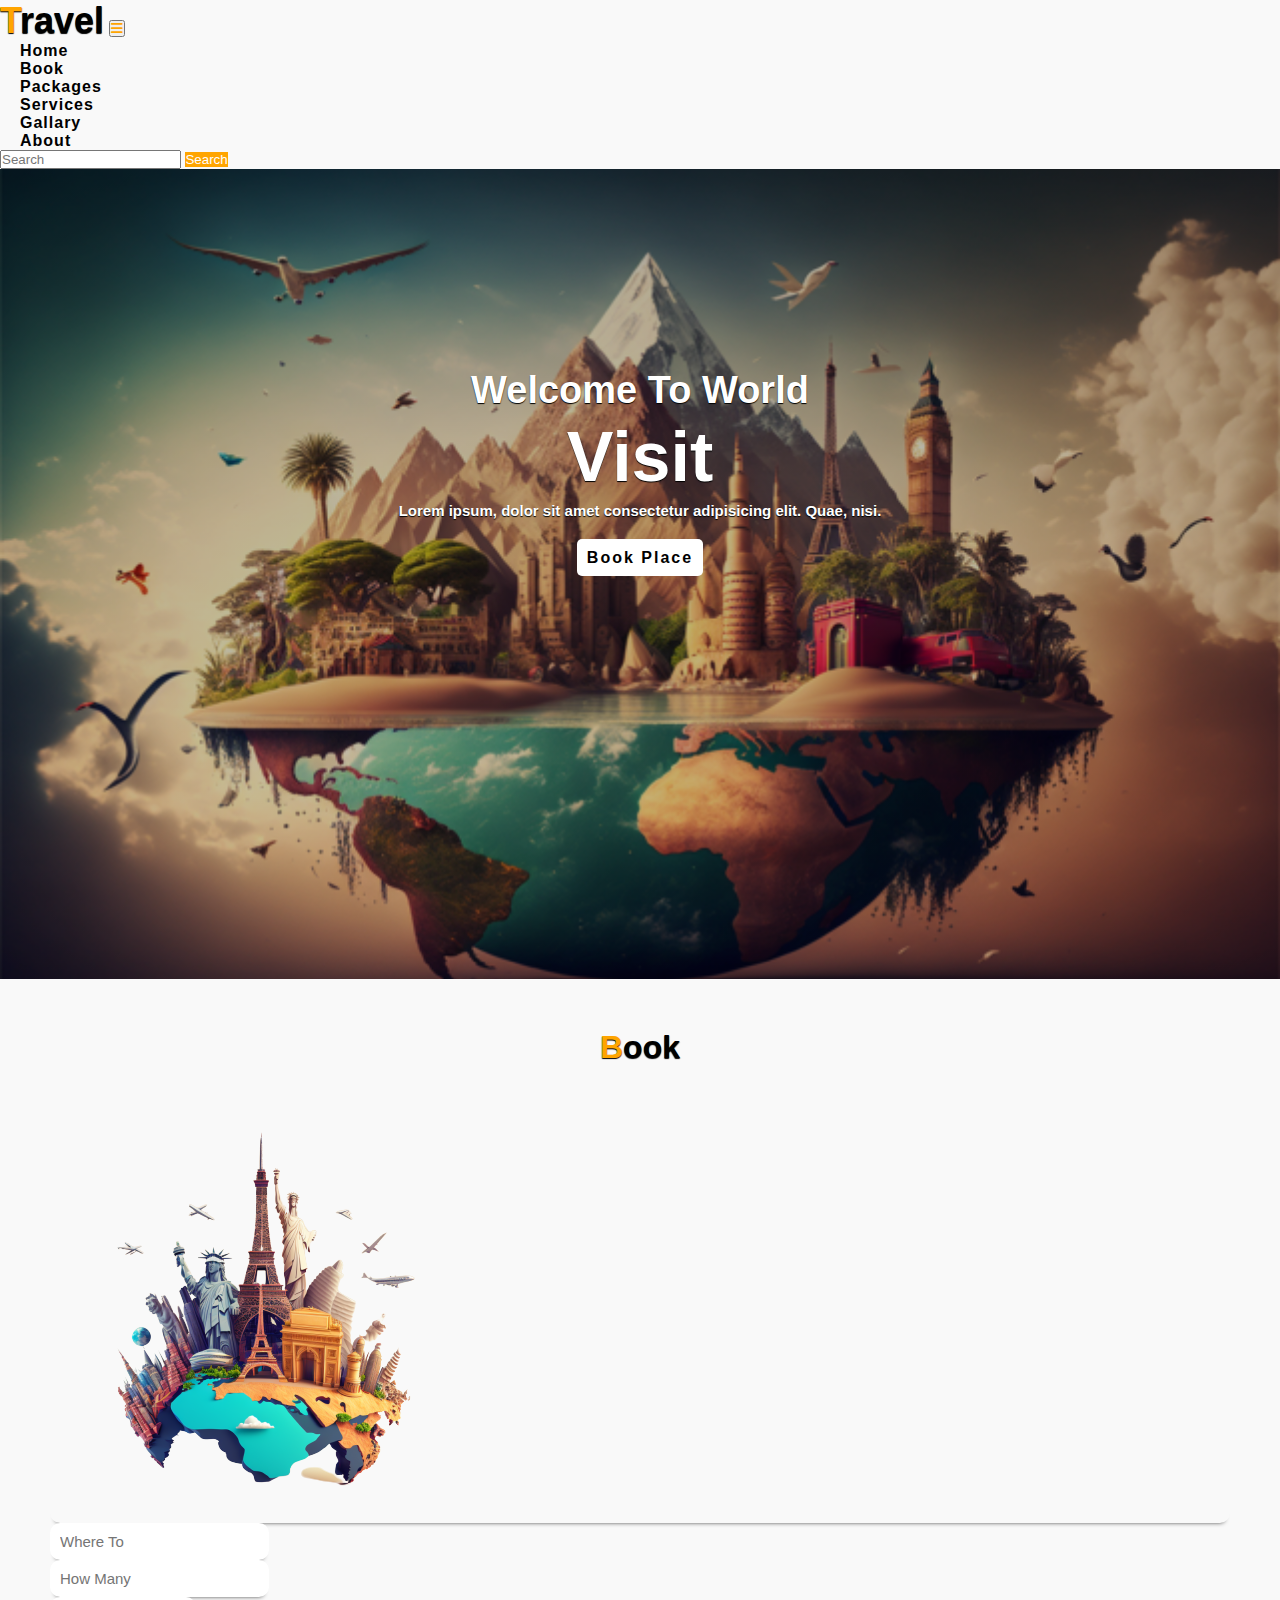
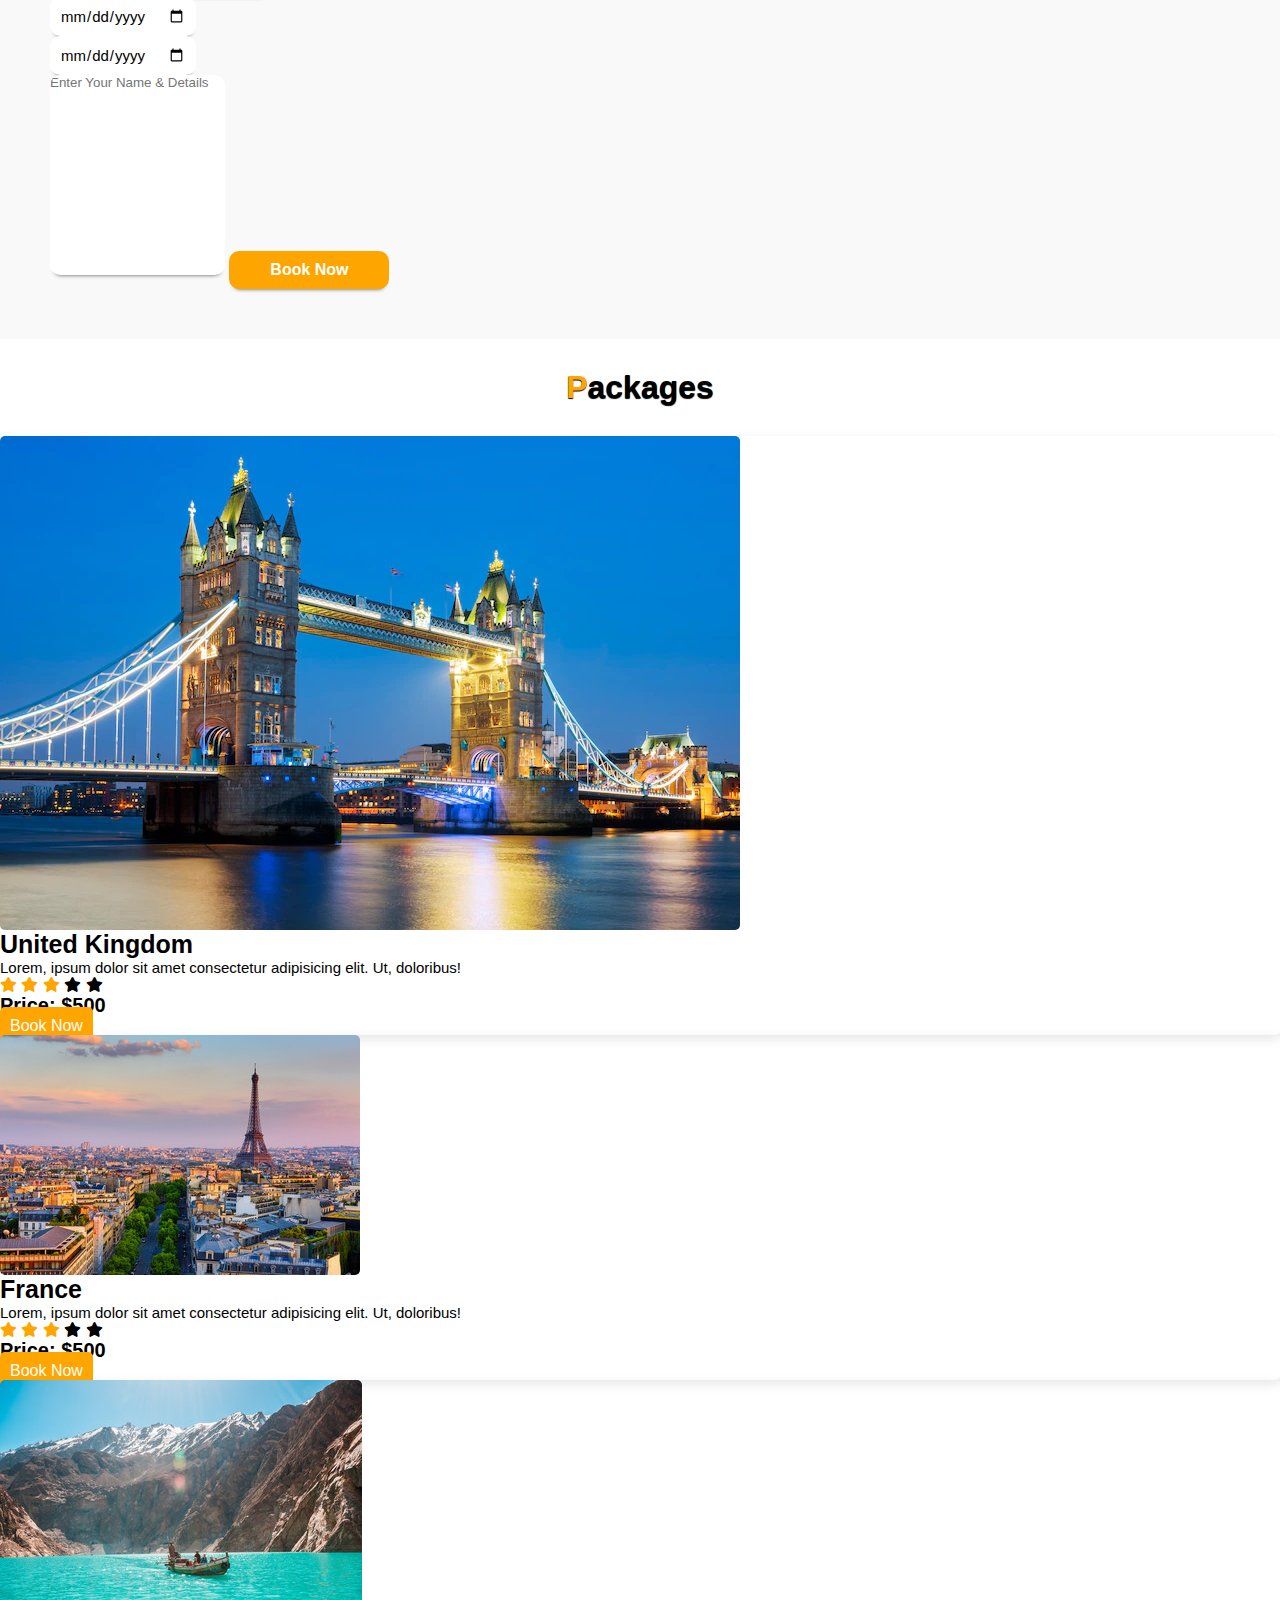
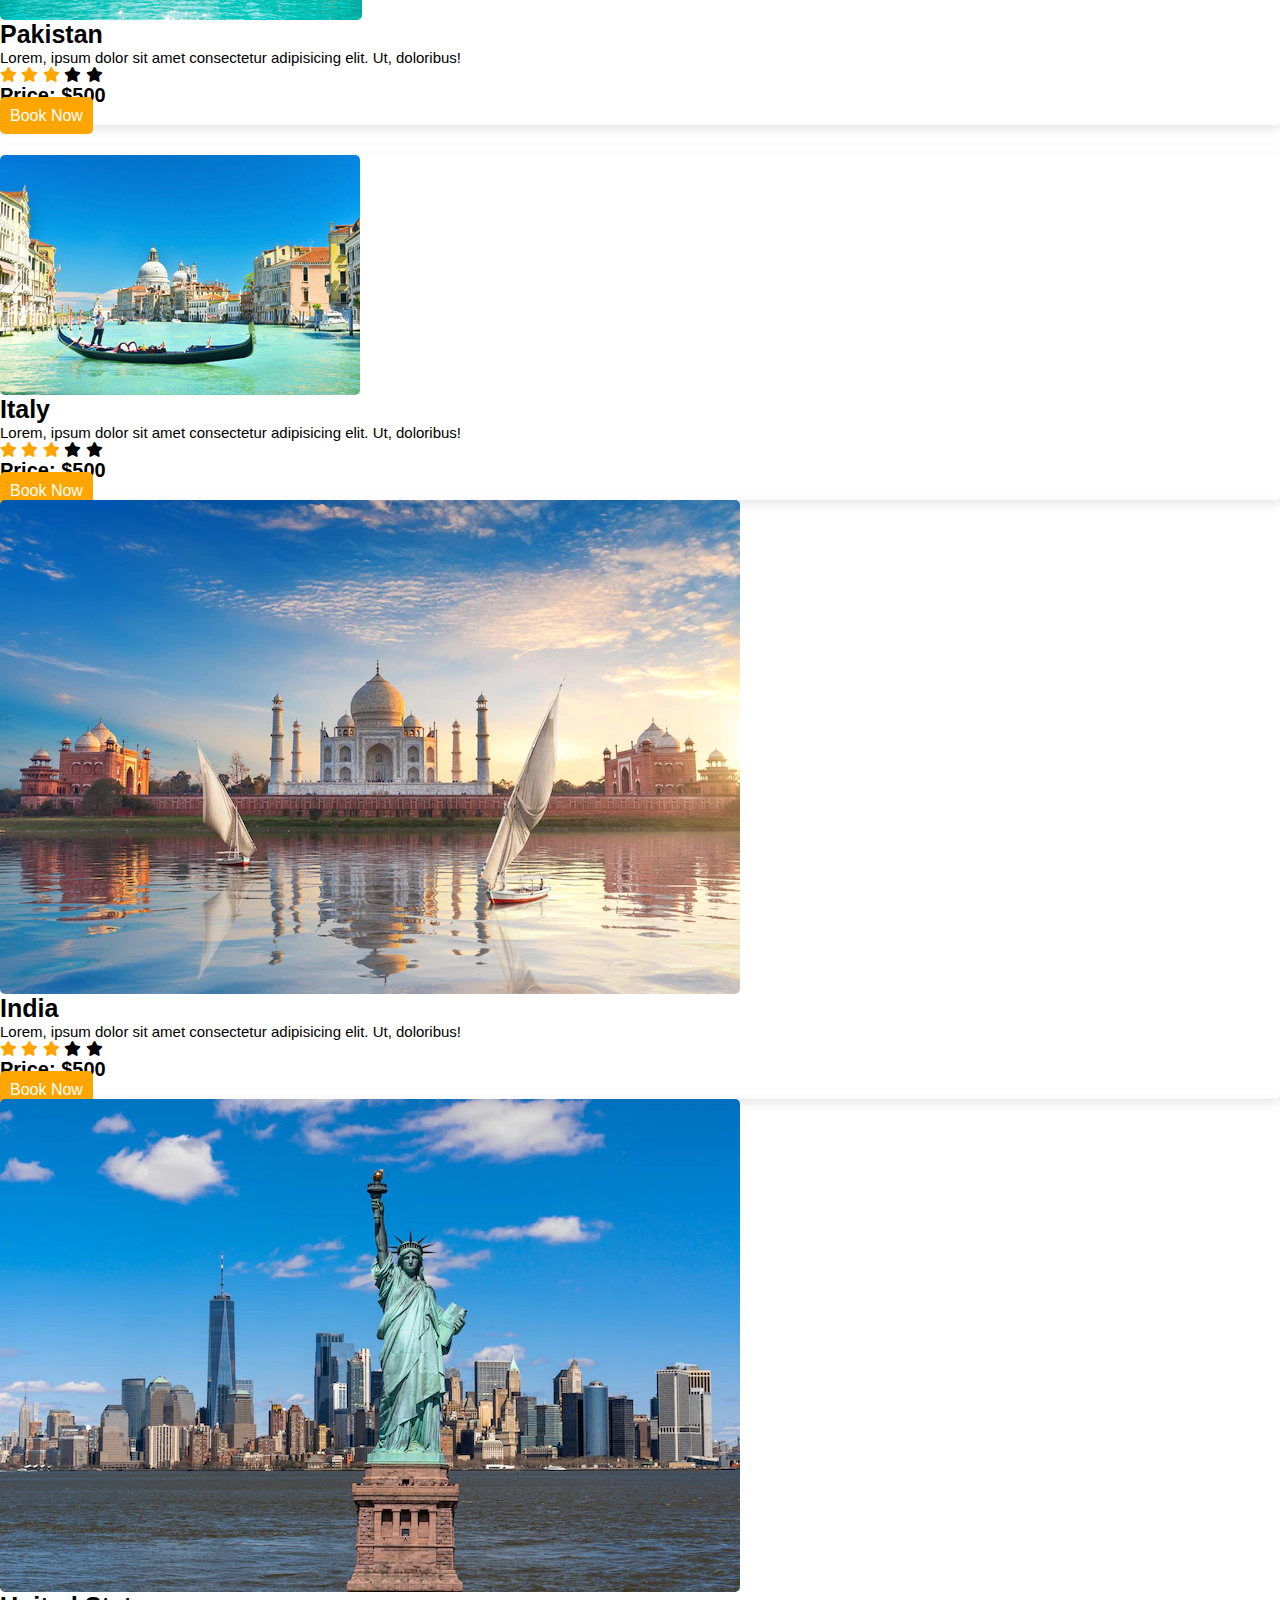
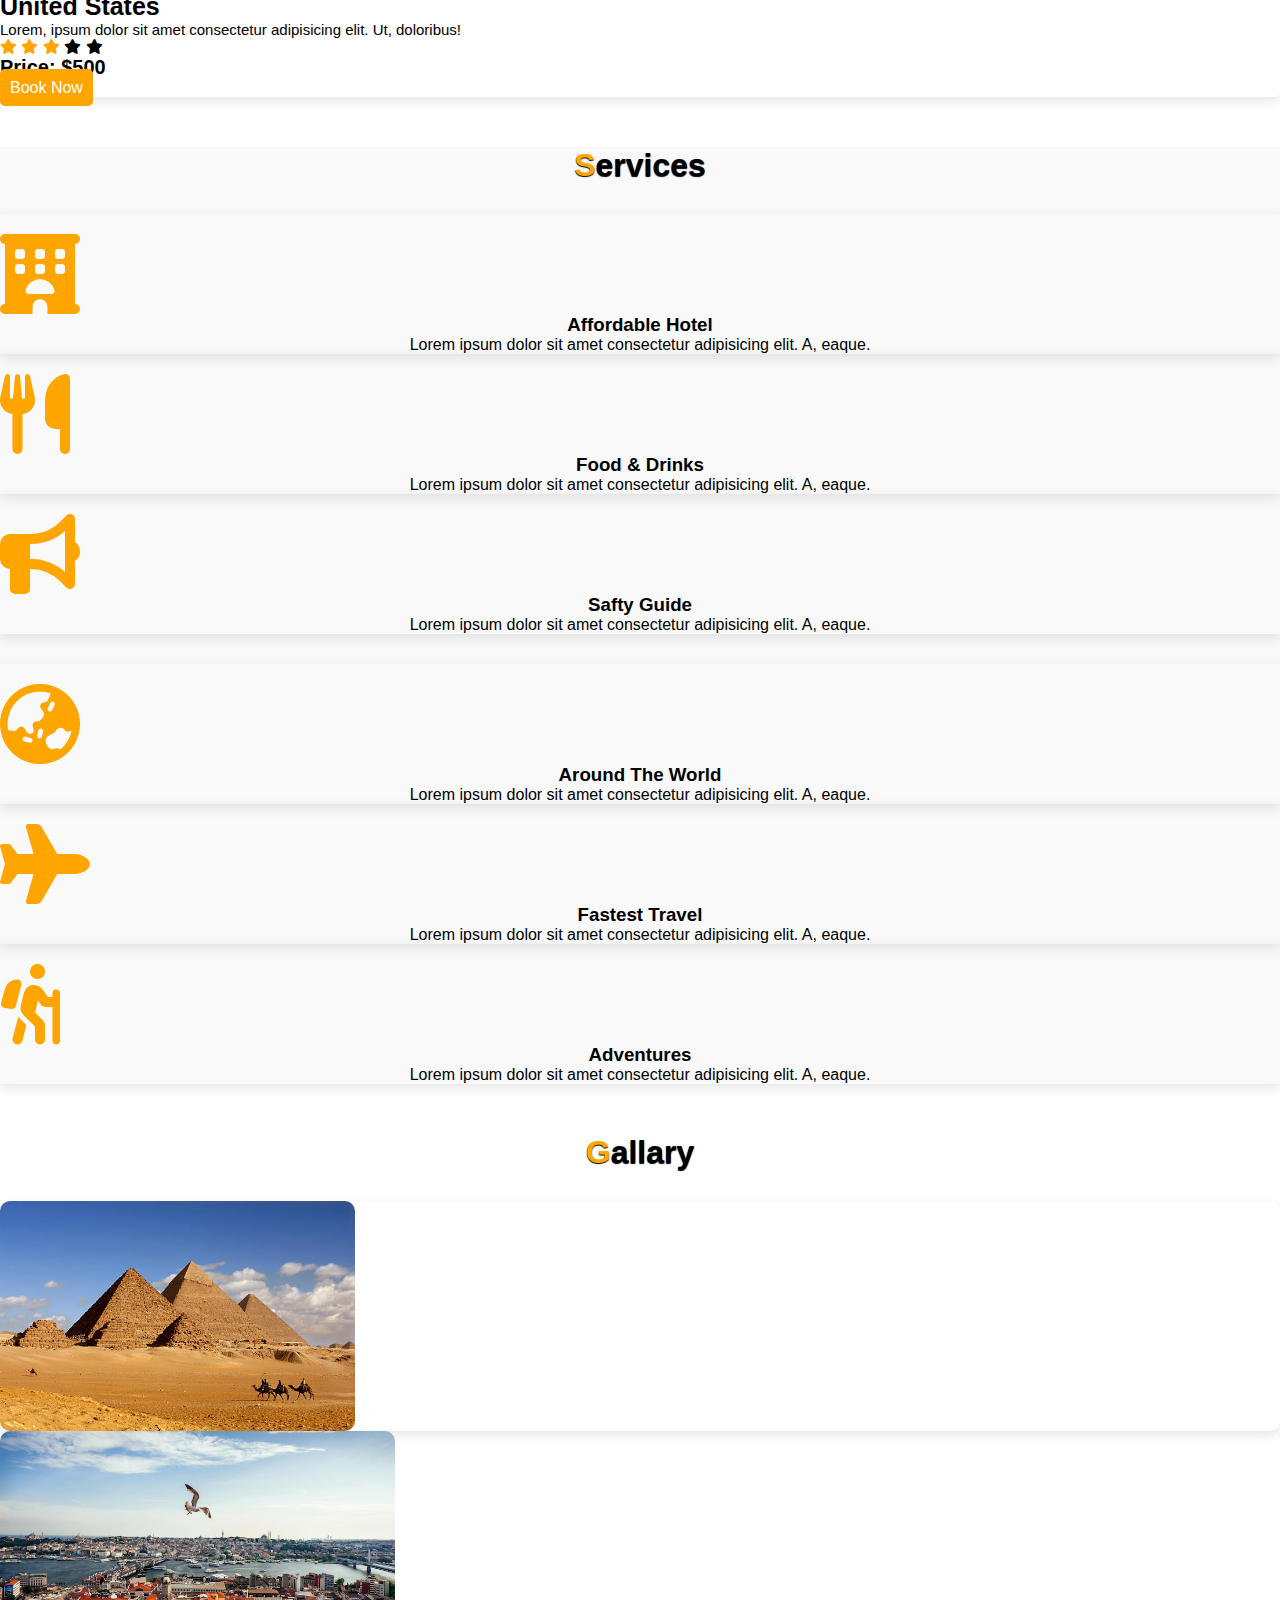
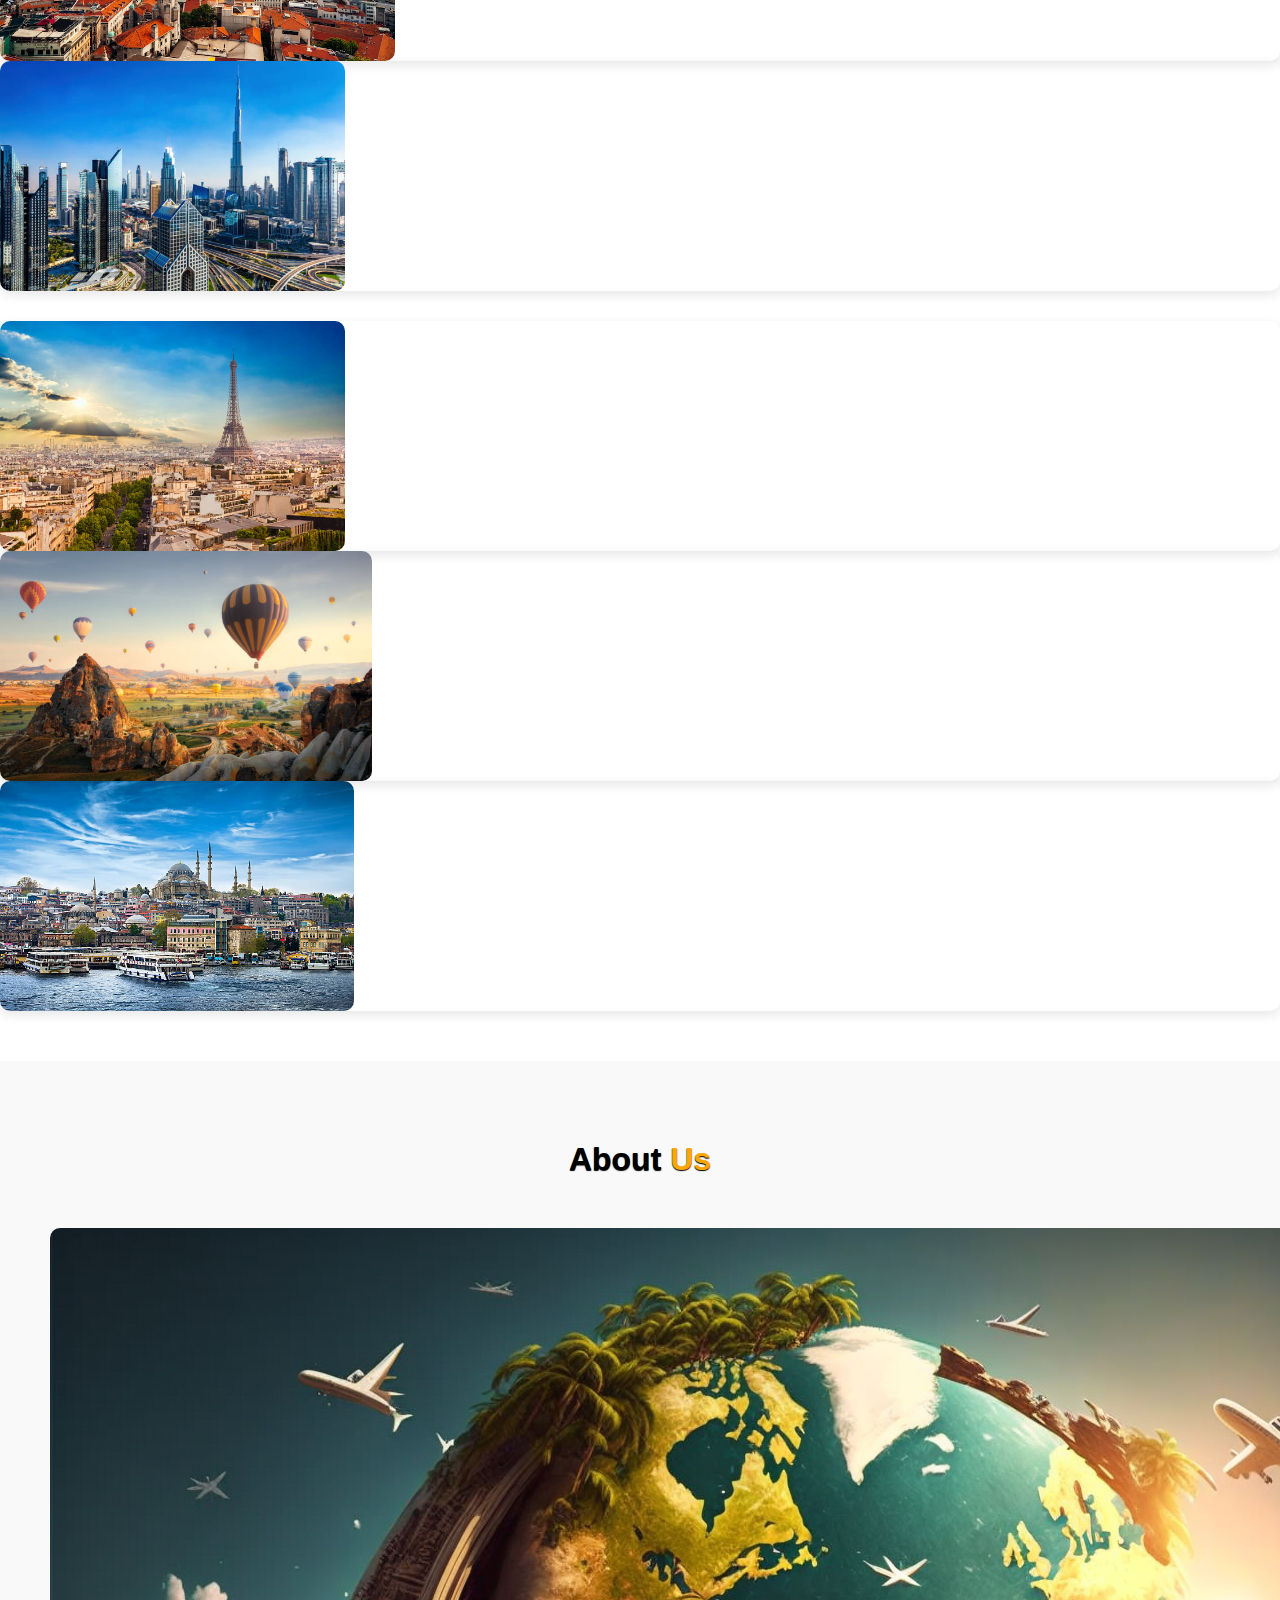
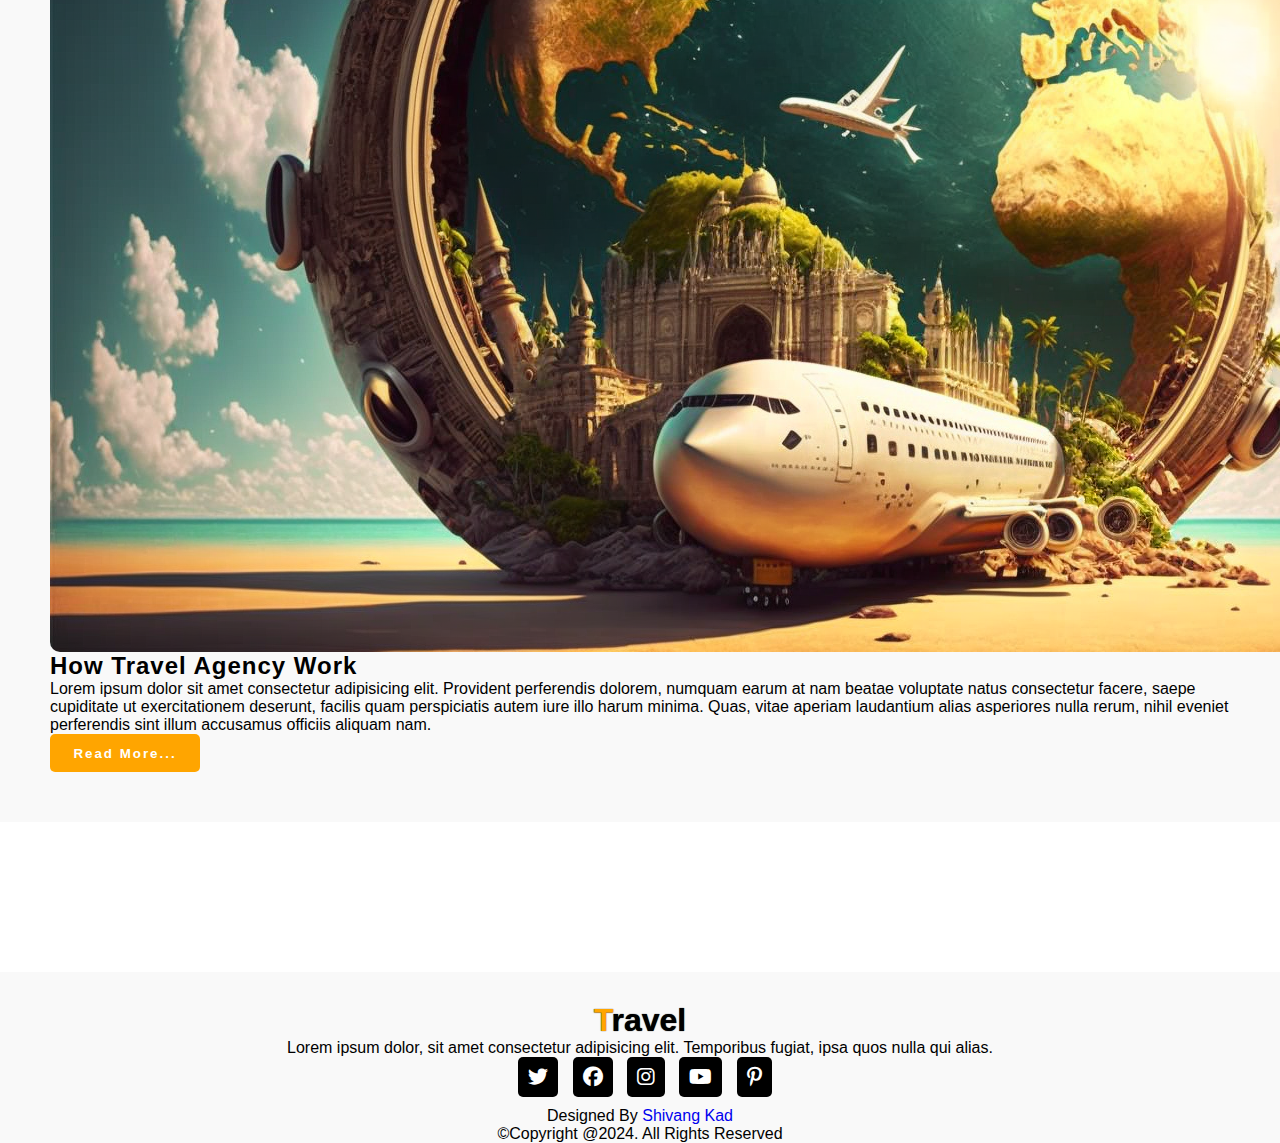
<file: TravelTour/index.html>
<html lang="en">
<head>
    <meta charset="UTF-8">
    <meta http-equiv="X-UA-Compatible" content="IE=edge">
    <meta name="viewport" content="width=device-width, initial-scale=1.0">
    <title>Travel Website</title>

    <link rel="stylesheet" href="style.css">

    <!-- Bootstrap Link -->
    <link href="https://cdn.jsdelivr.net/npm/bootstrap@5.0.2/dist/css/bootstrap.min.css" rel="stylesheet" integrity="sha384-EVSTQN3/azprG1Anm3QDgpJLIm9Nao0Yz1ztcQTwFspd3yD65VohhpuuCOmLASjC" crossorigin="anonymous">
    <!-- Bootstrap Link -->


    <!-- Font Awesome Cdn -->
    <link rel="stylesheet" href="https://cdnjs.cloudflare.com/ajax/libs/font-awesome/6.2.1/css/all.min.css">
    <!-- Font Awesome Cdn -->


    <!-- Google Fonts -->
    <link rel="preconnect" href="https://fonts.googleapis.com">
    <link rel="preconnect" href="https://fonts.gstatic.com" crossorigin>
    <link href="https://fonts.googleapis.com/css2?family=Roboto:wght@500&display=swap" rel="stylesheet">
    <!-- Google Fonts -->
</head>
<body>
    





    <!-- Navbar Start -->
    <nav class="navbar navbar-expand-lg" id="navbar">
        <div class="container">
          <a class="navbar-brand" href="index.html" id="logo"><span>T</span>ravel</a>
          <button class="navbar-toggler" type="button" data-bs-toggle="collapse" data-bs-target="#mynavbar">
            <span><i class="fa-solid fa-bars"></i></span>
          </button>
          <div class="collapse navbar-collapse" id="mynavbar">
            <ul class="navbar-nav me-auto">
              <li class="nav-item">
                <a class="nav-link active" href="index.html">Home</a>
              </li>
              <li class="nav-item">
                <a class="nav-link" href="#book">Book</a>
              </li>
              <li class="nav-item">
                <a class="nav-link" href="#packages">Packages</a>
              </li>
              <li class="nav-item">
                <a class="nav-link" href="#services">Services</a>
              </li>
              <li class="nav-item">
                <a class="nav-link" href="#gallary">Gallary</a>
              </li>
              <li class="nav-item">
                <a class="nav-link" href="#about">About</a>
              </li>
             
            </ul>
            <form class="d-flex">
              <input class="form-control me-2" type="text" placeholder="Search">
              <button class="btn btn-primary" type="button">Search</button>
            </form>
          </div>
        </div>
      </nav>
    <!-- Navbar End -->





    <!-- Home Section Start -->
    <div class="home">
        <div class="content">
            <h5>Welcome To World</h5>
            <h1>Visit <span class="changecontent"></span></h1>
            <p>Lorem ipsum, dolor sit amet consectetur adipisicing elit. Quae, nisi.</p>
            <a href="#book">Book Place</a>
        </div>
    </div>
    <!-- Home Section End -->





    <!-- Section Book Start -->
    <section class="book" id="book">
      <div class="container">

        <div class="main-text">
          <h1><span>B</span>ook</h1>
        </div>
        
        <div class="row">

          <div class="col-md-6 py-3 py-md-0">
            <div class="card">
              <img src="./images/book-img.png" alt="">
            </div>
          </div>

          <div class="col-md-6 py-3 py-md-0">
            <form action="#">

              <input type="text" class="form-control" placeholder="Where To" required><br>
              <input type="text" class="form-control" placeholder="How Many" required><br>
              <input type="date" class="form-control" placeholder="Arrivals" required><br>
              <input type="date" class="form-control" placeholder="Leaving" required><br>
              <textarea class="form-control" rows="5" name="text" placeholder="Enter Your Name & Details"></textarea>
              <input type="submit" value="Book Now" class="submit" required>

            </form>
          </div>

        </div>
      </div>
    </section>
    <!-- Section Book End -->








    <!-- Section Packages Start -->
    <section class="packages" id="packages">
      <div class="container">
        
        <div class="main-txt">
          <h1><span>P</span>ackages</h1>
        </div>

        <div class="row" style="margin-top: 30px;">

          <div class="col-md-4 py-3 py-md-0">

            <div class="card">
              <img src="./images/uk.png" alt="">
              <div class="card-body">
                <h3>United Kingdom</h3>
                <p>Lorem, ipsum dolor sit amet consectetur adipisicing elit. Ut, doloribus!</p>
                <div class="star">
                  <i class="fa-solid fa-star checked"></i>
                  <i class="fa-solid fa-star checked"></i>
                  <i class="fa-solid fa-star checked"></i>
                  <i class="fa-solid fa-star "></i>
                  <i class="fa-solid fa-star "></i>
                </div>
                <h6>Price: <strong>$500</strong></h6>
                <a href="#book">Book Now</a>
              </div>
            </div>

          </div>
          <div class="col-md-4 py-3 py-md-0">

            <div class="card">
              <img src="./images/france.png" alt="">
              <div class="card-body">
                <h3>France</h3>
                <p>Lorem, ipsum dolor sit amet consectetur adipisicing elit. Ut, doloribus!</p>
                <div class="star">
                  <i class="fa-solid fa-star checked"></i>
                  <i class="fa-solid fa-star checked"></i>
                  <i class="fa-solid fa-star checked"></i>
                  <i class="fa-solid fa-star "></i>
                  <i class="fa-solid fa-star "></i>
                </div>
                <h6>Price: <strong>$500</strong></h6>
                <a href="#book">Book Now</a>
              </div>
            </div>

          </div>
          <div class="col-md-4 py-3 py-md-0">

            <div class="card">
              <img src="./images/pakistan.png" alt="">
              <div class="card-body">
                <h3>Pakistan</h3>
                <p>Lorem, ipsum dolor sit amet consectetur adipisicing elit. Ut, doloribus!</p>
                <div class="star">
                  <i class="fa-solid fa-star checked"></i>
                  <i class="fa-solid fa-star checked"></i>
                  <i class="fa-solid fa-star checked"></i>
                  <i class="fa-solid fa-star "></i>
                  <i class="fa-solid fa-star "></i>
                </div>
                <h6>Price: <strong>$500</strong></h6>
                <a href="#book">Book Now</a>
              </div>
            </div>

          </div>



        </div>



        <div class="row" style="margin-top: 30px;">

          <div class="col-md-4 py-3 py-md-0">

            <div class="card">
              <img src="./images/italy.png" alt="">
              <div class="card-body">
                <h3>Italy</h3>
                <p>Lorem, ipsum dolor sit amet consectetur adipisicing elit. Ut, doloribus!</p>
                <div class="star">
                  <i class="fa-solid fa-star checked"></i>
                  <i class="fa-solid fa-star checked"></i>
                  <i class="fa-solid fa-star checked"></i>
                  <i class="fa-solid fa-star "></i>
                  <i class="fa-solid fa-star "></i>
                </div>
                <h6>Price: <strong>$500</strong></h6>
                <a href="#book">Book Now</a>
              </div>
            </div>

          </div>
          <div class="col-md-4 py-3 py-md-0">

            <div class="card">
              <img src="./images/india.png" alt="">
              <div class="card-body">
                <h3>India</h3>
                <p>Lorem, ipsum dolor sit amet consectetur adipisicing elit. Ut, doloribus!</p>
                <div class="star">
                  <i class="fa-solid fa-star checked"></i>
                  <i class="fa-solid fa-star checked"></i>
                  <i class="fa-solid fa-star checked"></i>
                  <i class="fa-solid fa-star "></i>
                  <i class="fa-solid fa-star "></i>
                </div>
                <h6>Price: <strong>$500</strong></h6>
                <a href="#book">Book Now</a>
              </div>
            </div>

          </div>
          <div class="col-md-4 py-3 py-md-0">

            <div class="card">
              <img src="./images/us.png" alt="">
              <div class="card-body">
                <h3>United States</h3>
                <p>Lorem, ipsum dolor sit amet consectetur adipisicing elit. Ut, doloribus!</p>
                <div class="star">
                  <i class="fa-solid fa-star checked"></i>
                  <i class="fa-solid fa-star checked"></i>
                  <i class="fa-solid fa-star checked"></i>
                  <i class="fa-solid fa-star "></i>
                  <i class="fa-solid fa-star "></i>
                </div>
                <h6>Price: <strong>$500</strong></h6>
                <a href="#book">Book Now</a>
              </div>
            </div>

          </div>



        </div>


      </div>
    </section>
    <!-- Section Packages End -->







    <!-- Section Services Start -->
    <section class="services" id="services">
      <div class="container">

        <div class="main-txt">
          <h1><span>S</span>ervices</h1>
        </div>

        <div class="row" style="margin-top: 30px;">

          <div class="col-md-4 py-3 py-md-0">

            <div class="card">
              <i class="fas fa-hotel"></i>
              <div class="card-body">
                <h3>Affordable Hotel</h3>
                <p>Lorem ipsum dolor sit amet consectetur adipisicing elit. A, eaque.</p>
              </div>
            </div>

          </div>
          <div class="col-md-4 py-3 py-md-0">

            <div class="card">
              <i class="fas fa-utensils"></i>
              <div class="card-body">
                <h3>Food & Drinks</h3>
                <p>Lorem ipsum dolor sit amet consectetur adipisicing elit. A, eaque.</p>
              </div>
            </div>

          </div>
          <div class="col-md-4 py-3 py-md-0">

            <div class="card">
              <i class="fas fa-bullhorn"></i>
              <div class="card-body">
                <h3>Safty Guide</h3>
                <p>Lorem ipsum dolor sit amet consectetur adipisicing elit. A, eaque.</p>
              </div>
            </div>

          </div>



        </div>


        <div class="row" style="margin-top: 30px;">

          <div class="col-md-4 py-3 py-md-0">

            <div class="card">
              <i class="fas fa-globe-asia"></i>
              <div class="card-body">
                <h3>Around The World</h3>
                <p>Lorem ipsum dolor sit amet consectetur adipisicing elit. A, eaque.</p>
              </div>
            </div>

          </div>
          <div class="col-md-4 py-3 py-md-0">

            <div class="card">
              <i class="fas fa-plane"></i>
              <div class="card-body">
                <h3>Fastest Travel</h3>
                <p>Lorem ipsum dolor sit amet consectetur adipisicing elit. A, eaque.</p>
              </div>
            </div>

          </div>
          <div class="col-md-4 py-3 py-md-0">

            <div class="card">
              <i class="fas fa-hiking"></i>
              <div class="card-body">
                <h3>Adventures</h3>
                <p>Lorem ipsum dolor sit amet consectetur adipisicing elit. A, eaque.</p>
              </div>
            </div>

          </div>



        </div>

      </div>
    </section>
    <!-- Section Services End -->




    <!-- Section Gallary Start -->
    <section class="gallary" id="gallary">
      <div class="container">

        <div class="main-txt">
          <h1><span>G</span>allary</h1>
        </div>

        <div class="row" style="margin-top: 30px;">
          <div class="col-md-4 py-3 py-md-0">
            <div class="card">
              <img src="./images/g1.png" alt="" height="230px">
            </div>
          </div>
          <div class="col-md-4 py-3 py-md-0">
            <div class="card">
              <img src="./images/g2.png" alt="" height="230px">
            </div>
          </div>
          <div class="col-md-4 py-3 py-md-0">
            <div class="card">
              <img src="./images/g3.png" alt="" height="230px">
            </div>
          </div>
        </div>


        <div class="row" style="margin-top: 30px;">
          <div class="col-md-4 py-3 py-md-0">
            <div class="card">
              <img src="./images/g4.png" alt="" height="230px">
            </div>
          </div>
          <div class="col-md-4 py-3 py-md-0">
            <div class="card">
              <img src="./images/g5.png" alt="" height="230px">
            </div>
          </div>
          <div class="col-md-4 py-3 py-md-0">
            <div class="card">
              <img src="./images/g6.png" alt="" height="230px">
            </div>
          </div>
        </div>

      </div>
    </section>
    <!-- Section Gallary End -->







    <!-- About Start -->
    <section class="about" id="about">
      <div class="container">

        <div class="main-txt">
          <h1>About <span>Us</span></h1>
        </div>

        <div class="row" style="margin-top: 50px;">

          <div class="col-md-6 py-3 py-md-0">
            <div class="card">
              <img src="./images/about-img.png" alt="">
            </div>
          </div>

          <div class="col-md-6 py-3 py-md-0">
            <h2>How Travel Agency Work</h2>
            <p>Lorem ipsum dolor sit amet consectetur adipisicing elit. Provident perferendis dolorem, numquam earum at nam beatae voluptate natus consectetur facere, saepe cupiditate ut exercitationem deserunt, facilis quam perspiciatis autem iure illo harum minima. Quas, vitae aperiam laudantium alias asperiores nulla rerum, nihil eveniet perferendis sint illum accusamus officiis aliquam nam.</p>
            <button id="about-btn">Read More...</button>
          </div>

        </div>

      </div>
    </section>
    <!-- About End -->








    <!-- Footer Start -->
    <footer id="footer">
      <h1><span>T</span>ravel</h1>
      <p>Lorem ipsum dolor, sit amet consectetur adipisicing elit. Temporibus fugiat, ipsa quos nulla qui alias.</p>
      <div class="social-links">
        <i class="fa-brands fa-twitter"></i>
        <i class="fa-brands fa-facebook"></i>
        <i class="fa-brands fa-instagram"></i>
        <i class="fa-brands fa-youtube"></i>
        <i class="fa-brands fa-pinterest-p"></i>
      </div>
      <div class="credit">
        <p>Designed By <a href="#">Shivang Kad</a></p>
      </div>
      <div class="copyright">
        <p>&copy;Copyright @2024. All Rights Reserved</p>
      </div>
    </footer>
    <!-- Footer End -->







    


    <script src="https://cdn.jsdelivr.net/npm/bootstrap@5.0.2/dist/js/bootstrap.bundle.min.js" integrity="sha384-MrcW6ZMFYlzcLA8Nl+NtUVF0sA7MsXsP1UyJoMp4YLEuNSfAP+JcXn/tWtIaxVXM" crossorigin="anonymous"></script>

</body>
</html>
</file>
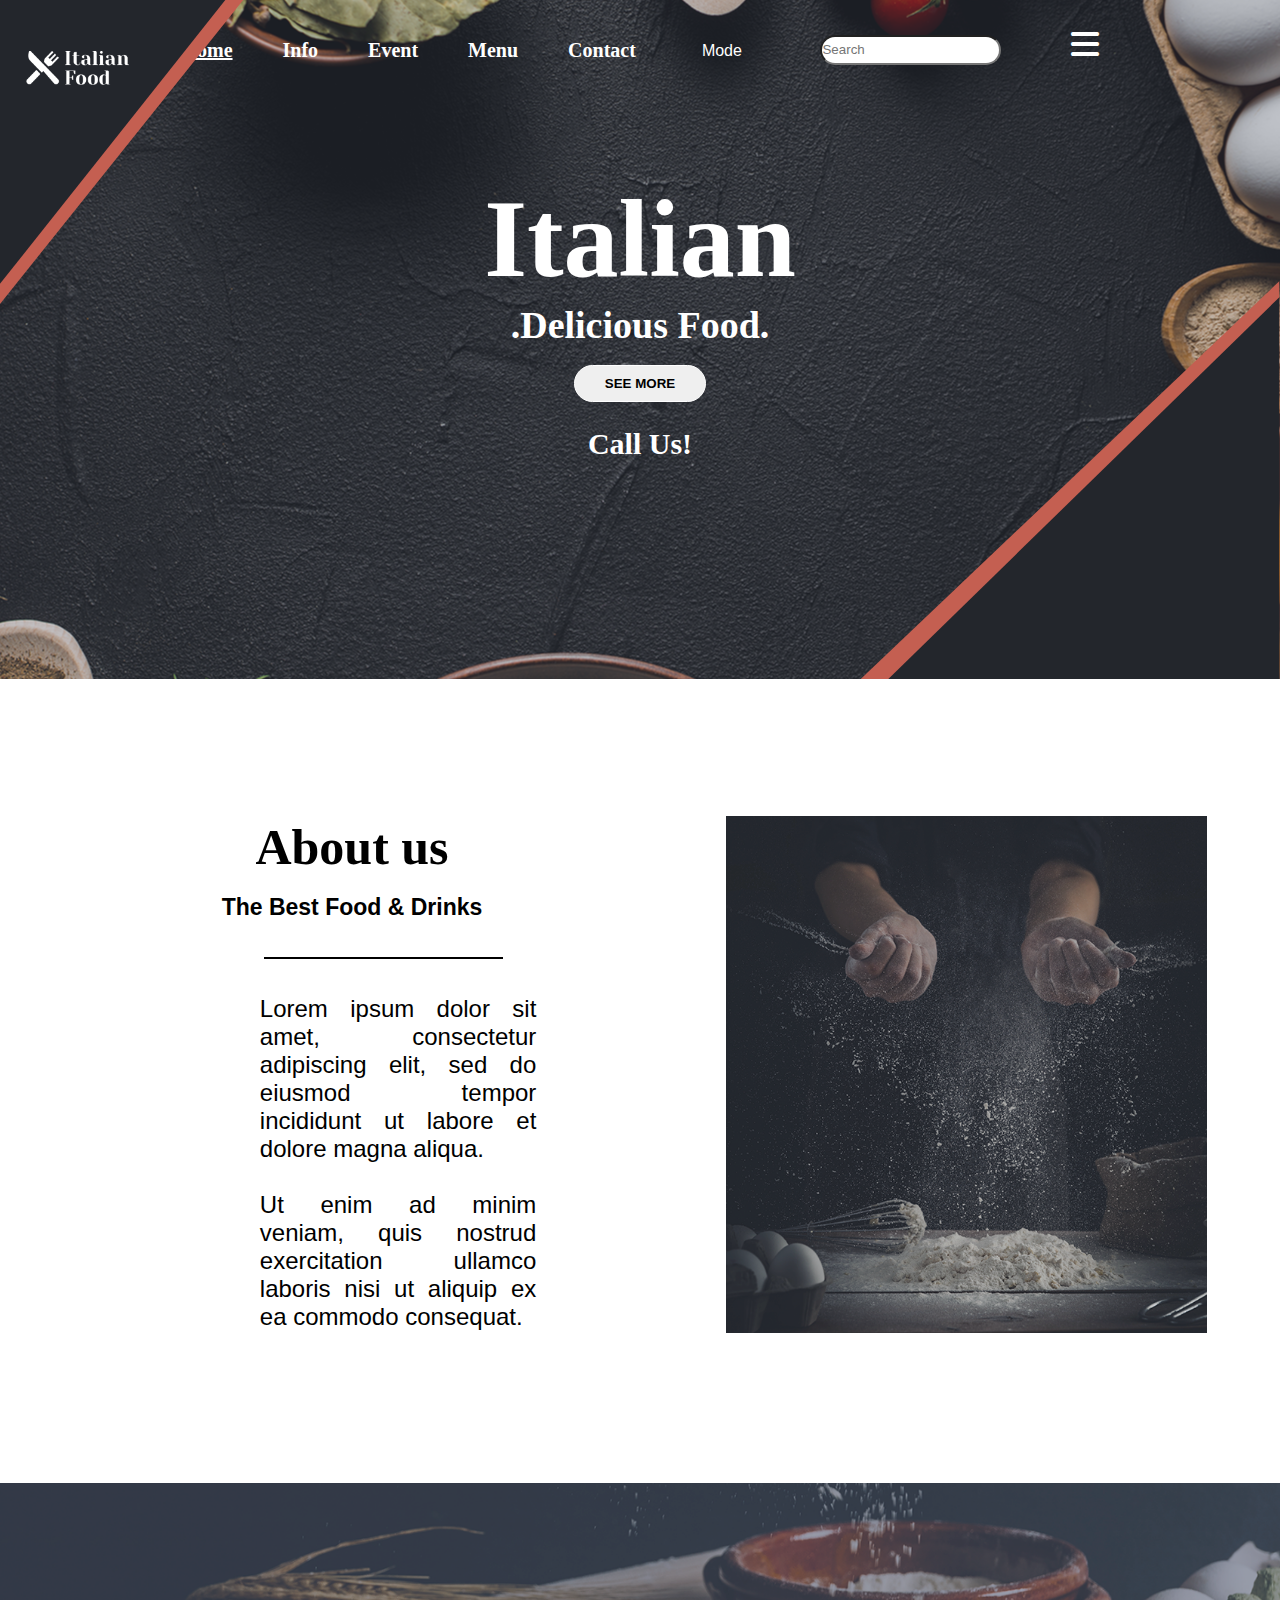
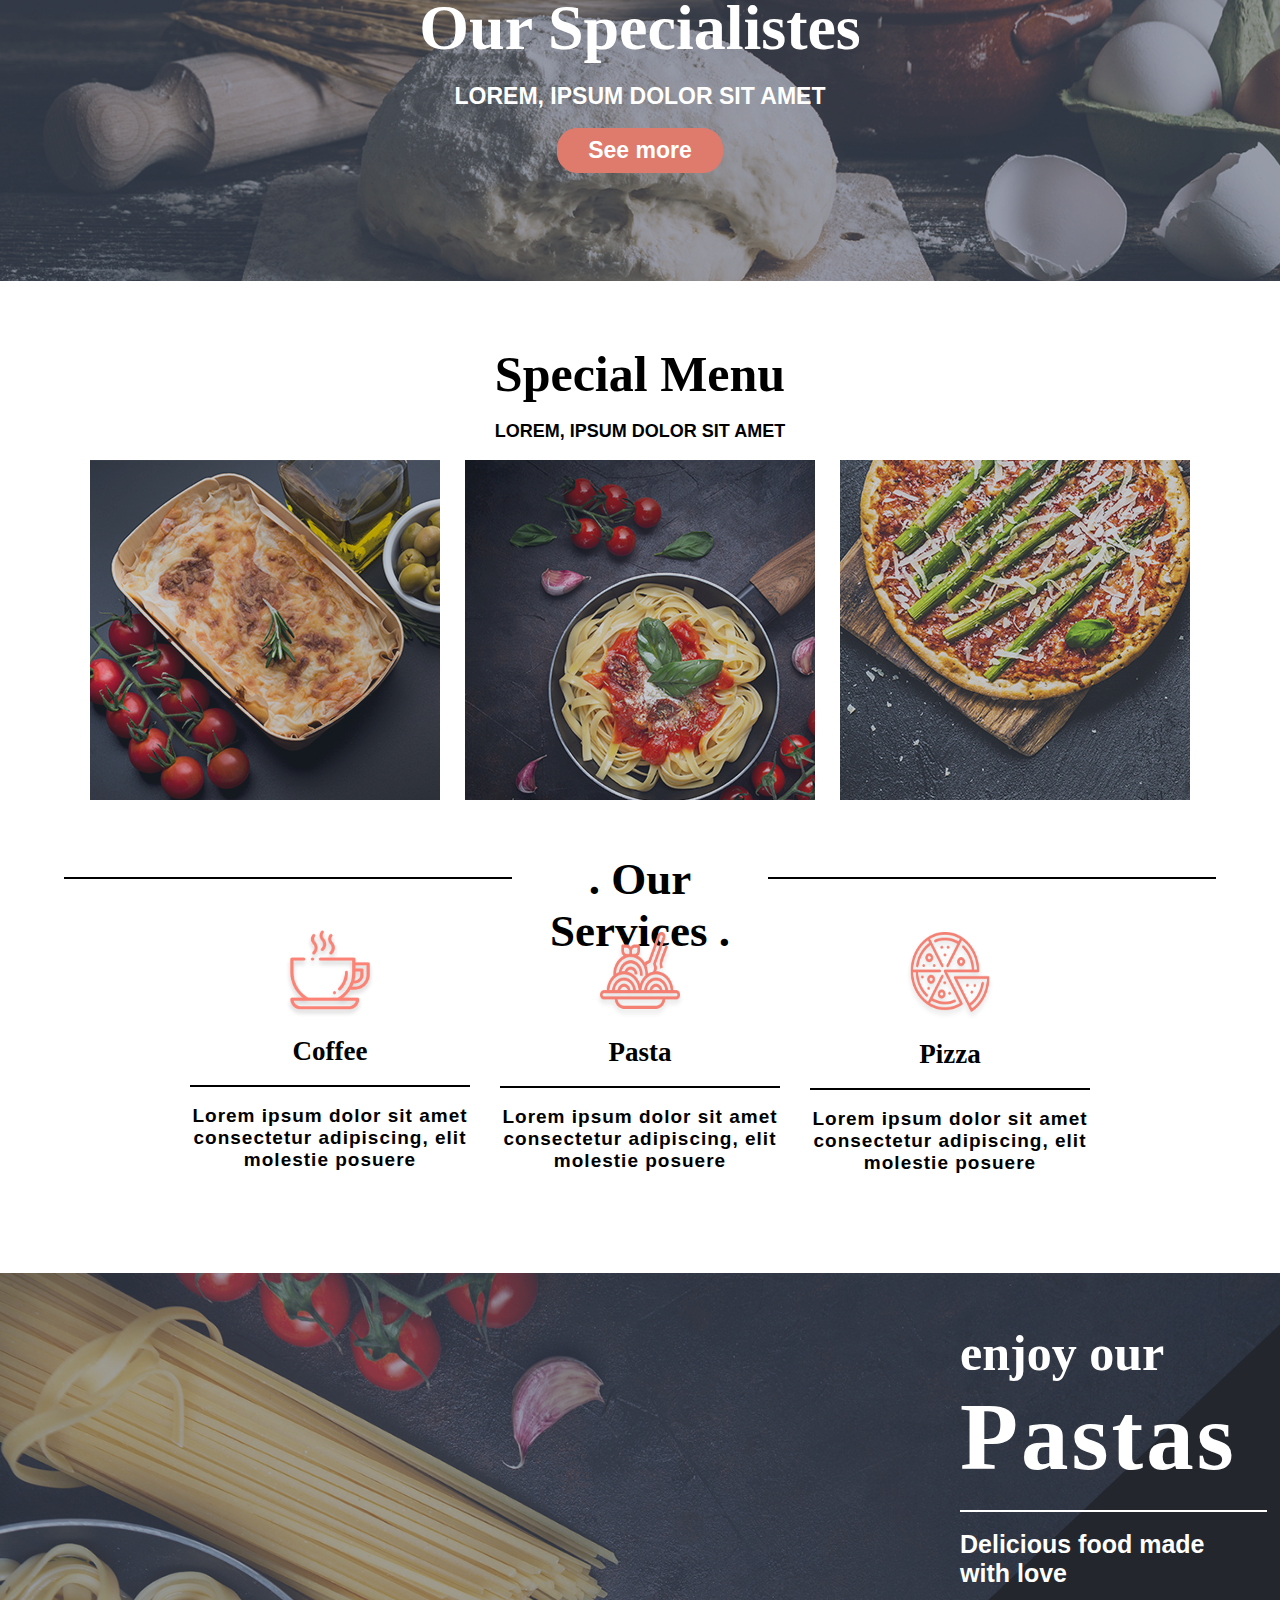
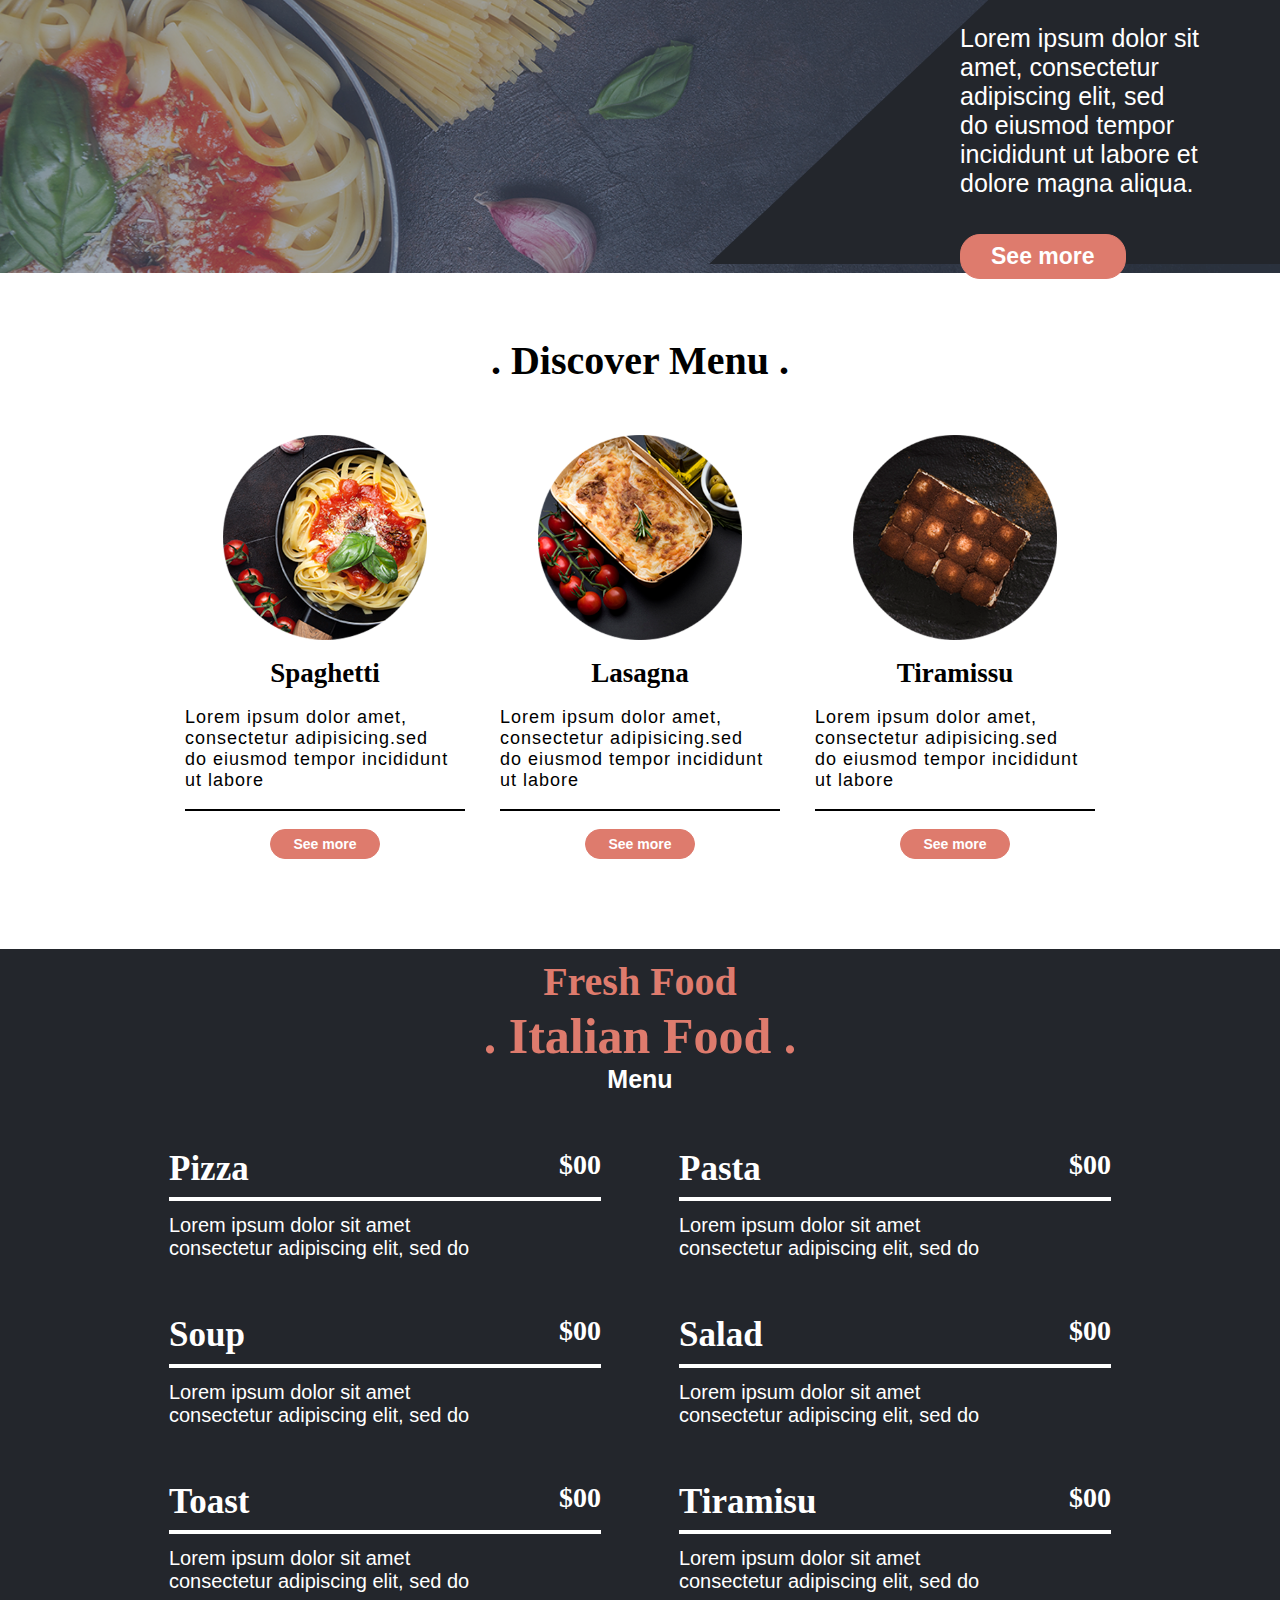
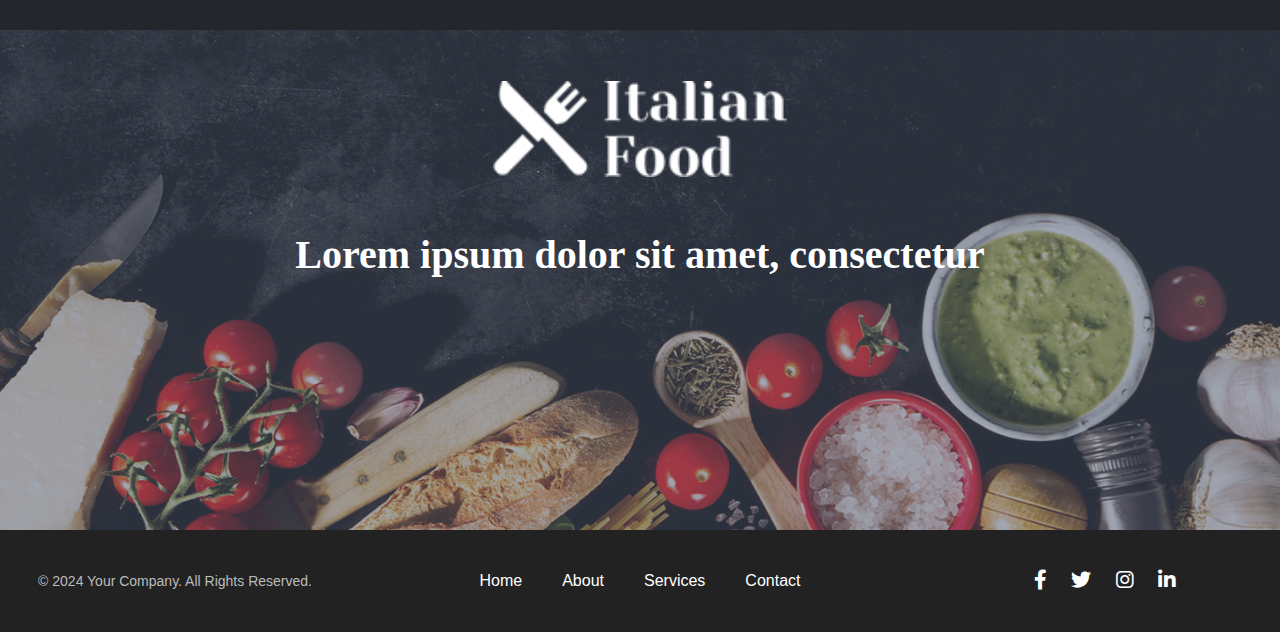
<file: Italianfood/html/index.html>
<!DOCTYPE html>
<html lang="en">
<head>
    <meta charset="UTF-8">
    <meta name="viewport" content="width=device-width, initial-scale=1.0">
    <title>Document</title>
    <!-- icon permission -->
    <link rel="stylesheet" href="https://cdnjs.cloudflare.com/ajax/libs/font-awesome/6.6.0/css/all.min.css" integrity="sha512-Kc323vGBEqzTmouAECnVceyQqyqdsSiqLQISBL29aUW4U/M7pSPA/gEUZQqv1cwx4OnYxTxve5UMg5GT6L4JJg==" crossorigin="anonymous" referrerpolicy="no-referrer" />
    <!-- link css -->
     <link rel="stylesheet" href="../css/index.css">
     <!-- mediaqery css link -->
      <link rel="stylesheet" href="../css/media.css">
</head>
<body>
    <div class="container">
        <div class="shape"></div>
        <div class="shape-2"></div>
        <header>
            <div class="main-header">
                <div class="navabar">
                    <div class="logo"><img src="../img/navbar-logo.png" alt=""></div>
                    <div class="nav-content">
                        <ul>
                            <li><b><u>Home</u></b></li>
                       
                            <li>Info</li>

                            <li>Event</li>

                            <li>Menu</li>

                            <li>Contact</li>

                           
                                <div class="dropdown">
                                    <button class="dropbtn">Mode</button>
                                    <div class="dropdown-content">
                                      <a onclick="darkmode()" href="#">Dark</a>

                                      <a onclick="crimsonmode()" href="#">Crimson</a>
                                      <a onclick="greenmode()" href="#">Green</a>
                                      <a onclick="brownmode()" href="#">Brown</a>
                                      <a onclick="yellowmode()" href="#">yellow</a>
                                      <a href="">Normal Mode</a>
                                    </div>
                                  </div>
                           
                        </ul>
                        <div class="search-bar">
                            <input type="text" placeholder="Search">
                        </div>
                        <div class="bars">
                            <span><i class="fa-solid fa-bars fa-2xl" style="color: #ffffff;"></i></span>
                        </div>
                    </div>
                   
                </div>
            </div>
        </header>
        <section>
            <div class="hero-section">
             <div class="content">
                <h2>Italian</h2>
                <h3>.Delicious Food.</h3> <br>
                <button>SEE MORE</button> 
                <p>Call Us!</p>
            </div>
            </div>
        </section>
        <div class="shape-3"></div>
        <div class="shape-4"></div>
    </div>
    <!-- about section started -->
     <section>
        <div class="main-about">
            <div class="aboutUs">
                <div class="about-content">
                    <h2>About us</h2> <br>
                    <h5>The Best Food & Drinks</h5> <br><br>
                    <div class="line"></div> <br><br>
                    <div class="about-conte">
                        <p>Lorem ipsum dolor sit amet, consectetur adipiscing elit, sed do eiusmod tempor incididunt ut labore et dolore magna aliqua. <br><br>

                            Ut enim ad minim veniam, quis nostrud exercitation ullamco 
                            laboris nisi ut aliquip ex ea 
                            commodo consequat. </p>
                    </div>
                    
                </div>
                <div class="about-img">
                    <img src="../img/about-img.png" alt="">
                </div>
            </div>
        </div>

     </section>
     <!-- Our specialist section started -->
     <section>
       <div class="main-specialist">
          <div class="specialist-content">
            <h2>Our Specialistes</h2> <br>
            <p>LOREM, IPSUM DOLOR SIT AMET </p> <br>
            <button>See more</button>
          </div>
       </div>
     </section>

     <!-- special menu section started -->
     <section>
          <div class="main-menu">
            <h2>Special Menu</h2> <br>
            <p>LOREM, IPSUM DOLOR SIT AMET</p> <br>
            <div class="special-menu">
                <div class="menu-1"><img src="../img/menu-1.png" alt=""></div>
                <div class="menu-1"><img src="../img/menu-2.png" alt=""></div>
                <div class="menu-1"><img src="../img/menu-3.png" alt=""></div>
            </div>
          </div>
     </section>
     <!-- our services contain started -->
      <section>
        <div class="main-services">
            <div class="services-line"></div>
            <div class="service-heading"><h2>. Our Services .</h2></div>
            <div class="our-services">
                <div class="box-1">
                    <img src="../img/service-1.png" alt=""> <br>
                    <h3>Coffee</h3> <br>
                    <div></div> <br>
                    <p>Lorem ipsum dolor sit amet consectetur adipiscing, elit molestie posuere</p>
                </div>
                <div class="box-1">
                    <img class="pasta" src="../img/service-2.png" alt=""> <br>
                    <h3>Pasta</h3> <br>
                    <div></div> <br>
                    <p>Lorem ipsum dolor sit amet consectetur adipiscing, elit molestie posuere</p>
                </div>
                <div class="box-1">
                    <img class="pizza" src="../img/service-3.png" alt=""> <br>
                    <h3>Pizza</h3> <br>
                    <div></div> <br>
                    <p>Lorem ipsum dolor sit amet consectetur adipiscing, elit molestie posuere</p>
                </div>
            </div>
        </div>
      </section>

      <!-- enjoy pasta section started -->
       <section>
        <div class="main-enjoyPasta">
            <div class="pasta-shap"></div>
            <div class="pasta-contain">
                <h2>enjoy our <br> <span>Pastas</span></h2> <br>
                <div class="pasta-line"></div> <br>
                <h3>Delicious food made <br> with love</h3> <br><br>
                <p>Lorem ipsum dolor sit amet, consectetur adipiscing elit, sed <br> do eiusmod tempor incididunt ut labore et dolore magna aliqua.</p> <br><br>
                <button>See more</button>
            </div>
        </div>
       </section>

       <!-- discover menu contain started -->
        <section>
            <div class="main-discoverMenu">
                <h2>. Discover Menu .</h2>
                <div class="discover-menu">
                    <div class="menu-2">
                        <img src="../img/discover-1.png" alt=""> <br>
                        <h4>Spaghetti</h4> <br>
                        <p>Lorem ipsum dolor amet, 
                            consectetur  adipisicing.sed <br>
                            do eiusmod tempor incididunt  <br>
                            ut labore</p> <br>
                            <div></div> <br>
                            <button>See more</button>
                    </div>
                    <div class="menu-2">
                        <img src="../img/discover-2.png" alt=""> <br> 
                        <h4>Lasagna</h4> <br>
                        <p>Lorem ipsum dolor amet, 
                            consectetur  adipisicing.sed <br>
                            do eiusmod tempor incididunt  <br>
                            ut labore</p> <br>
                            <div></div> <br>
                            <button>See more</button>
                    </div>
                    <div class="menu-2">
                        <img src="../img/discover-3.png" alt=""> <br>
                        <h4>Tiramissu</h4> <br>
                        <p>Lorem ipsum dolor amet, 
                            consectetur  adipisicing.sed <br>
                            do eiusmod tempor incididunt  <br>
                            ut labore</p> <br>
                         <div></div> <br>
                         <button>See more</button>
                    </div>
                </div>
            </div>
        </section>

        <!-- fresh food section started -->
         <section>
            <div class="main-freshFood">
                <h2>Fresh Food <span> <br>. Italian Food .</span></h2>
                <h5>Menu</h5> <br><br>
                <div class="fresh-menu">
                    <!-- fresh food menu-1 -->
                    <div class="fresh-1">
                        <!-- fresh food menu-2 -->
                        <div class="freshMenu-1">
                            <h3>Pizza <span>$00</span></h3>
                            <div></div>
                            <p>Lorem ipsum dolor sit amet <br>
                                consectetur adipiscing elit, sed do </p>
                        </div>
                        <!-- fresh food menu-2 -->
                        <div class="freshMenu-1">
                            <h3>Soup <span>$00</span></h3>
                            <div></div>
                            <p>Lorem ipsum dolor sit amet <br>
                                consectetur adipiscing elit, sed do </p>
                        </div>
                         <!-- fresh food menu-3 -->
                        <div class="freshMenu-1">
                            <h3>Toast <span>$00</span></h3>
                            <div></div>
                            <p>Lorem ipsum dolor sit amet <br>
                                consectetur adipiscing elit, sed do </p>
                        </div>             
                    </div>
                    <div class="fresh-2">
                        <!-- fresh food menu-4 -->
                        <div class="freshMenu-1">
                            <h3>Pasta <span>$00</span></h3>
                            <div></div>
                            <p>Lorem ipsum dolor sit amet <br>
                                consectetur adipiscing elit, sed do </p>
                        </div>
                        <!-- fresh food menu-5 -->
                        <div class="freshMenu-1">
                            <h3>Salad <span>$00</span></h3>
                            <div></div>
                            <p>Lorem ipsum dolor sit amet <br>
                                consectetur adipiscing elit, sed do </p>
                        </div>
                         <!-- fresh food menu-6 -->
                        <div class="freshMenu-1">
                            <h3>Tiramisu <span>$00</span></h3>
                            <div></div>
                            <p>Lorem ipsum dolor sit amet <br>
                                consectetur adipiscing elit, sed do </p>
                        </div>
 
                    </div>
                </div>
            </div>
         </section>
         <!-- freshfood section end -->
          
          <!-- italian food banner section started -->
           <section>
               <div class="main-banner">
                 <img src="../img/navbar-logo.png" alt=""> <br><br><br>
                 <p>Lorem ipsum dolor sit amet, consectetur </p>
               </div>
           </section>
          <!-- italian food banner section end -->

         <!-- footer contain started -->
<!-- Font Awesome CDN (for Icons) -->
<link href="https://cdnjs.cloudflare.com/ajax/libs/font-awesome/6.0.0-beta3/css/all.min.css" rel="stylesheet">

<footer class="footer">
  <div class="footer-container">
    <!-- Footer Left -->
    <div class="footer-left">
      <p>&copy; 2024 Your Company. All Rights Reserved.</p>
    </div>
    
    <!-- Footer Links -->
    <div class="footer-links">
      <ul>
        <li><a href="#">Home</a></li>
        <li><a href="#">About</a></li>
        <li><a href="#">Services</a></li>
        <li><a href="#">Contact</a></li>
      </ul>
    </div>
    
    <!-- Social Media Links -->
    <div class="footer-social">
      <a href="https://www.facebook.com" class="social-icon" target="_blank"><i class="fab fa-facebook-f"></i></a>
      <a href="https://www.twitter.com" class="social-icon" target="_blank"><i class="fab fa-twitter"></i></a>
      <a href="https://www.instagram.com" class="social-icon" target="_blank"><i class="fab fa-instagram"></i></a>
      <a href="https://www.linkedin.com" class="social-icon" target="_blank"><i class="fab fa-linkedin-in"></i></a>
    </div>
  </div>
</footer>


        
          <!-- footer contain end -->



          <!-- script js -->
           <script src="../js/index.js"></script>
</body>
</html>
</file>
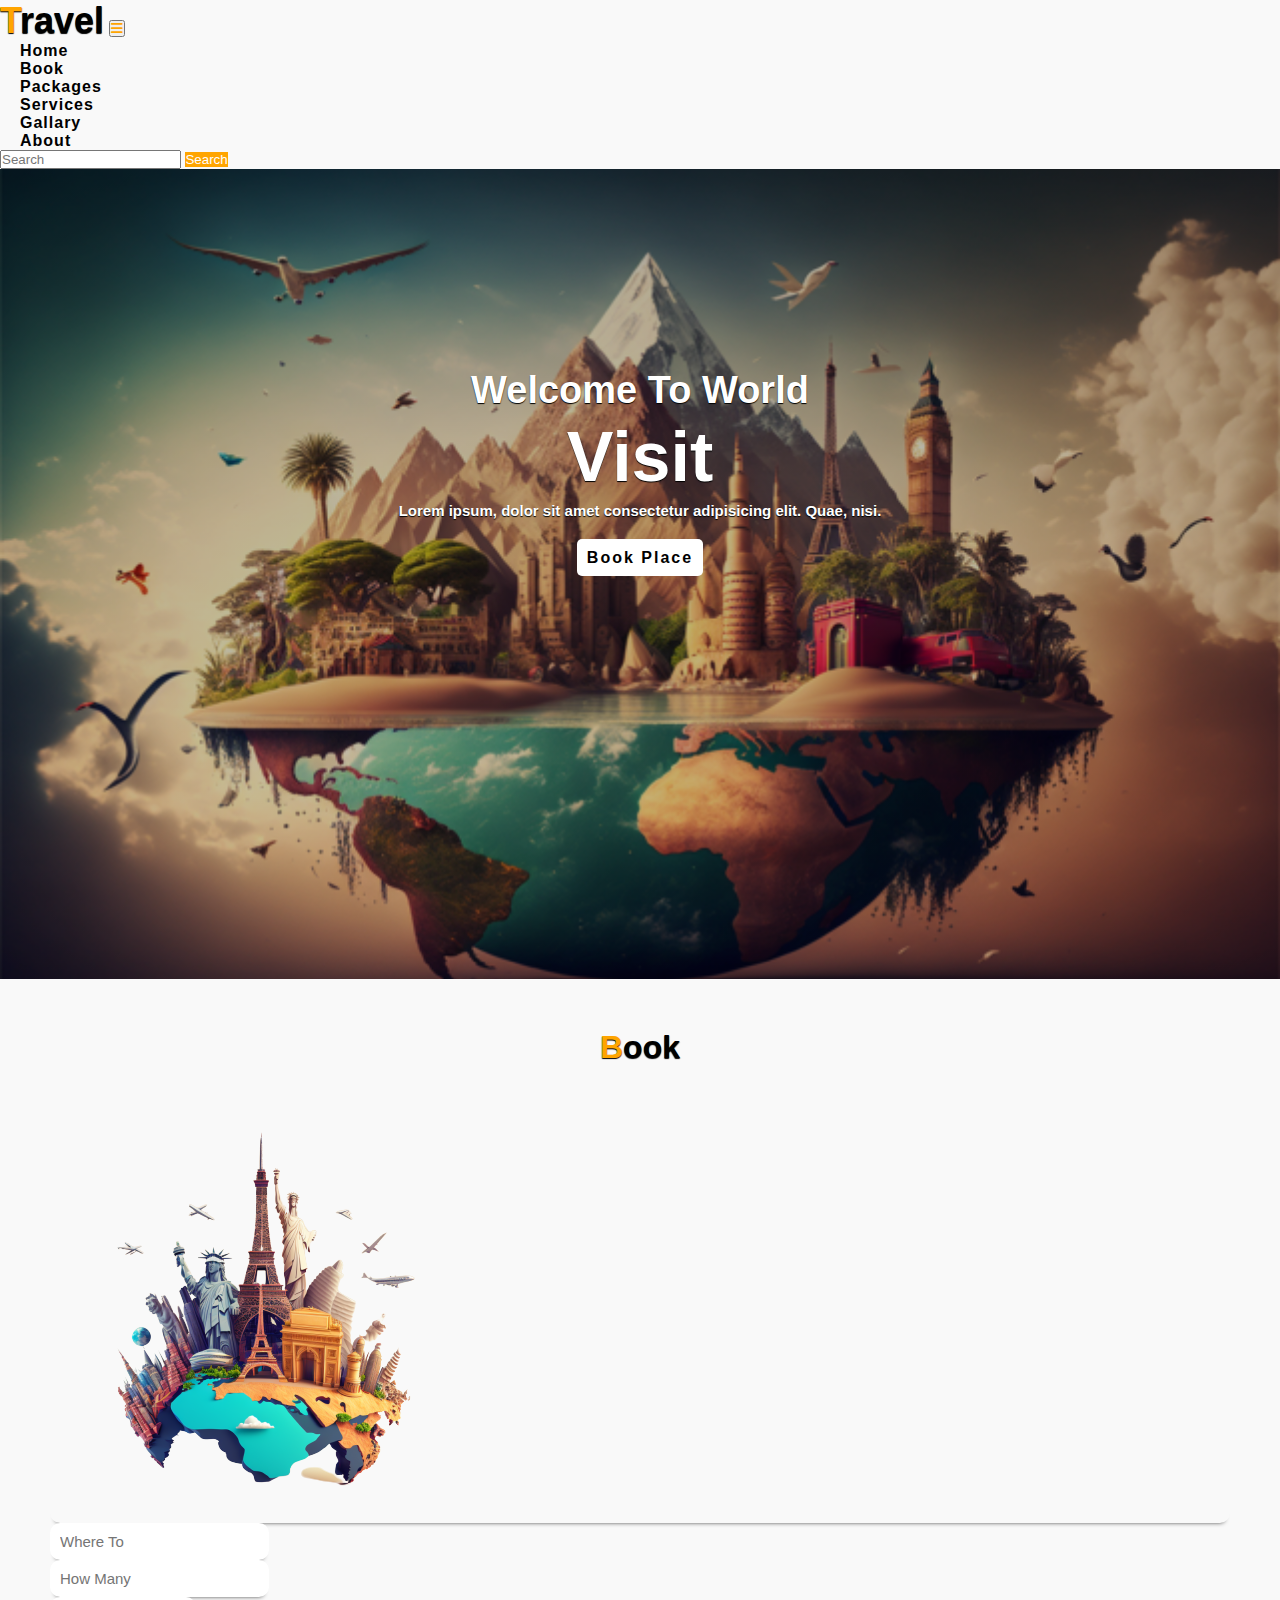
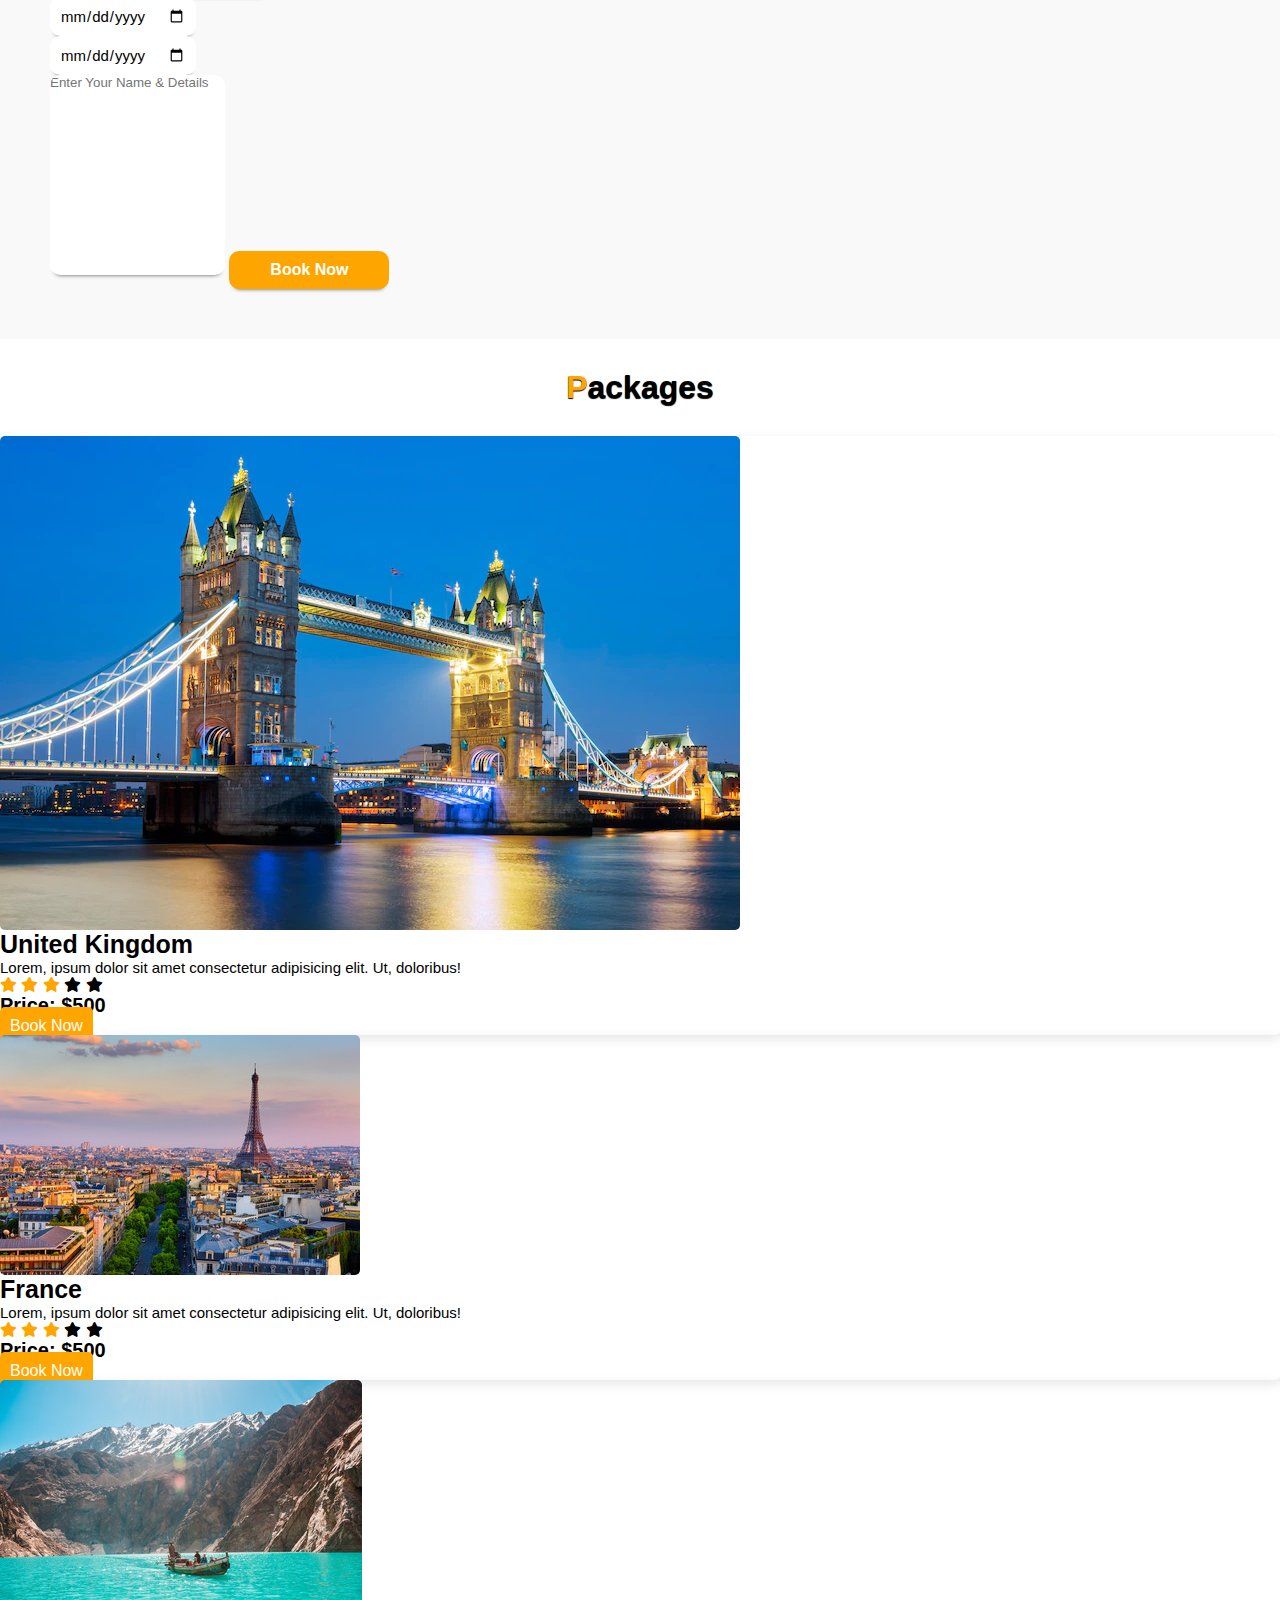
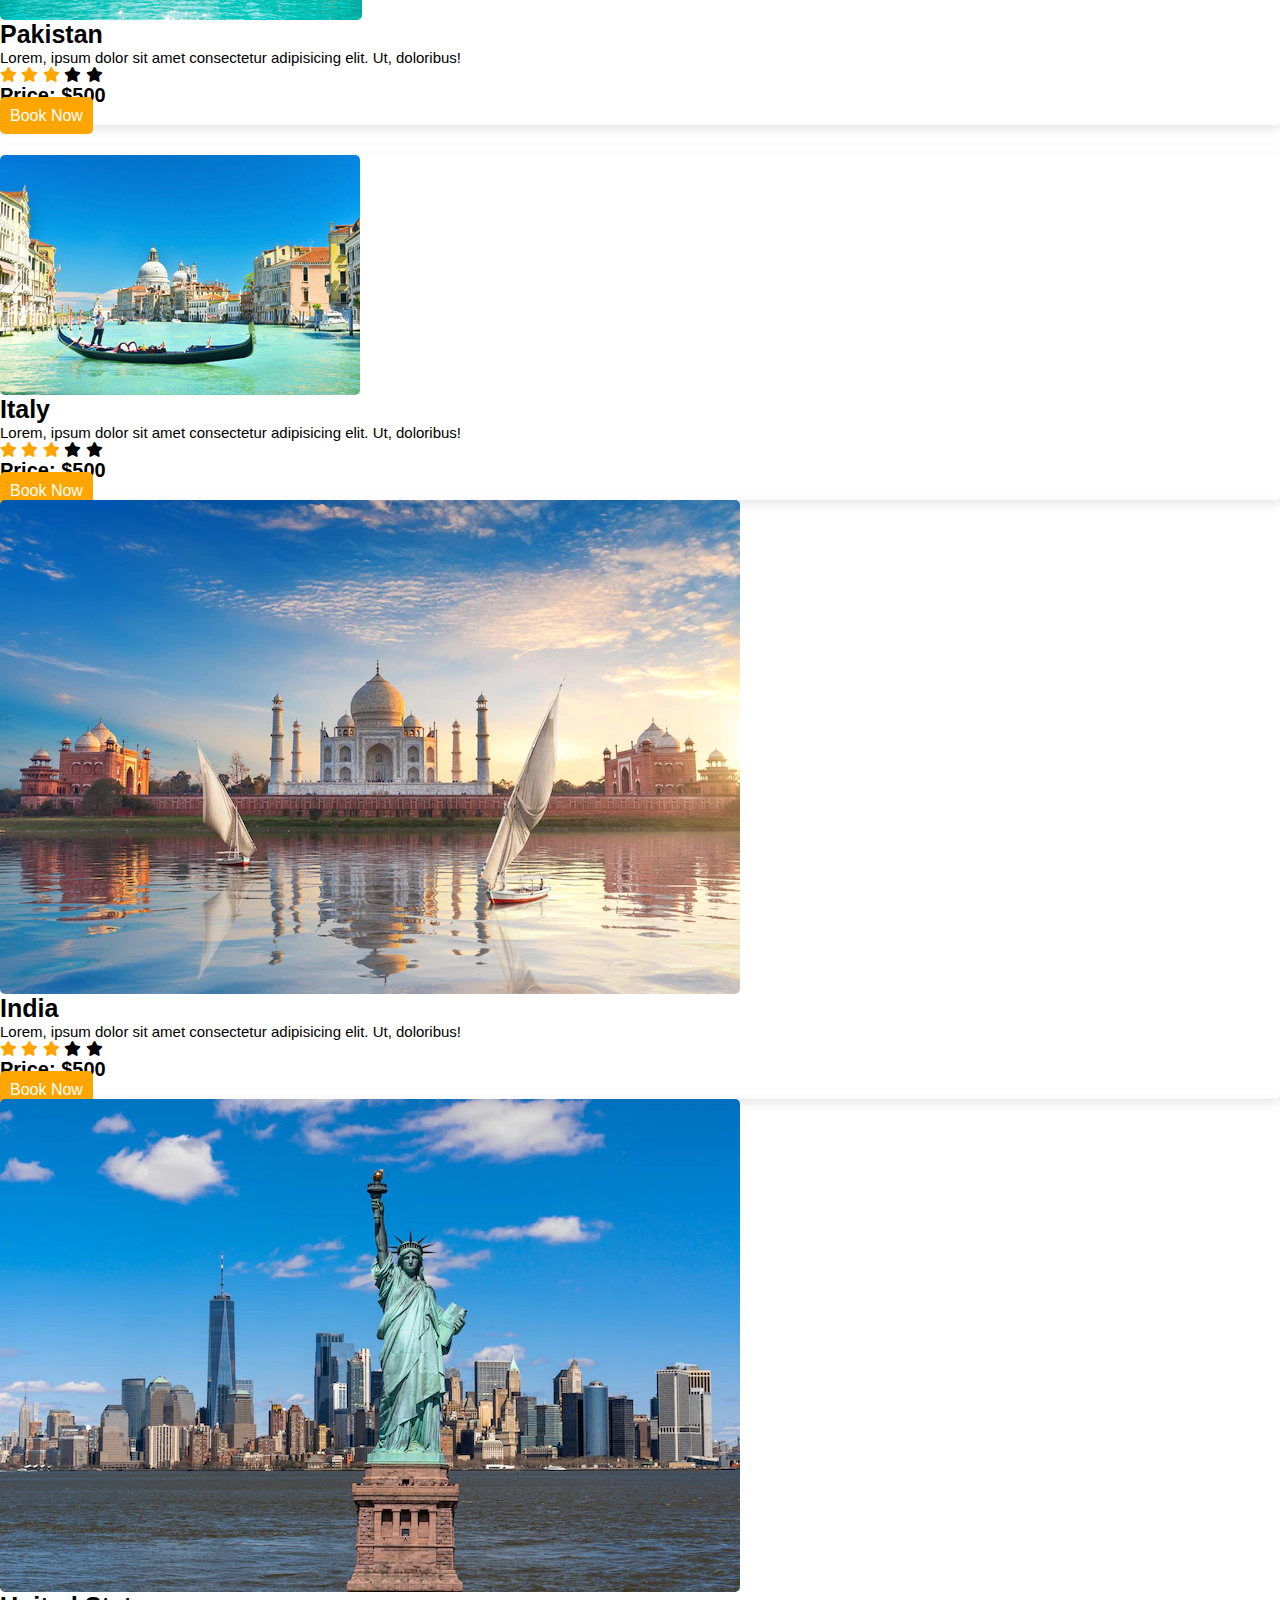
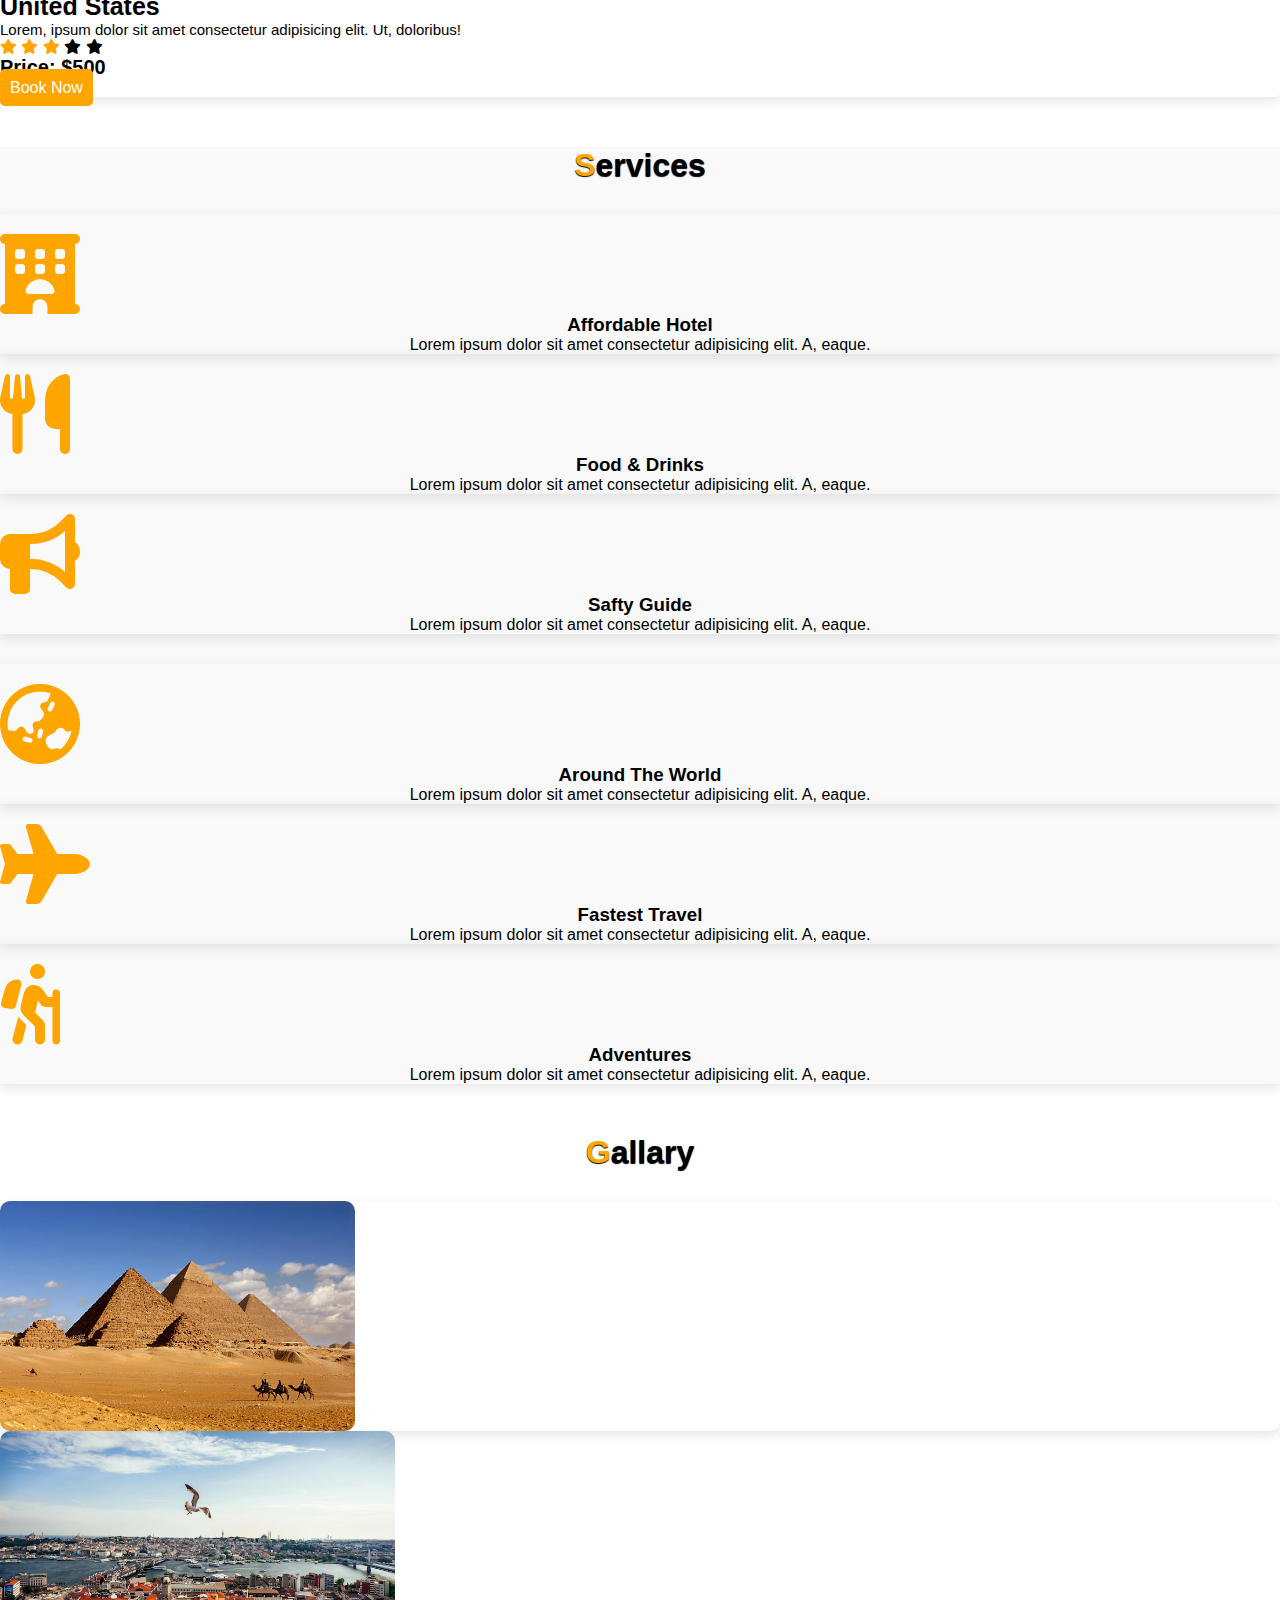
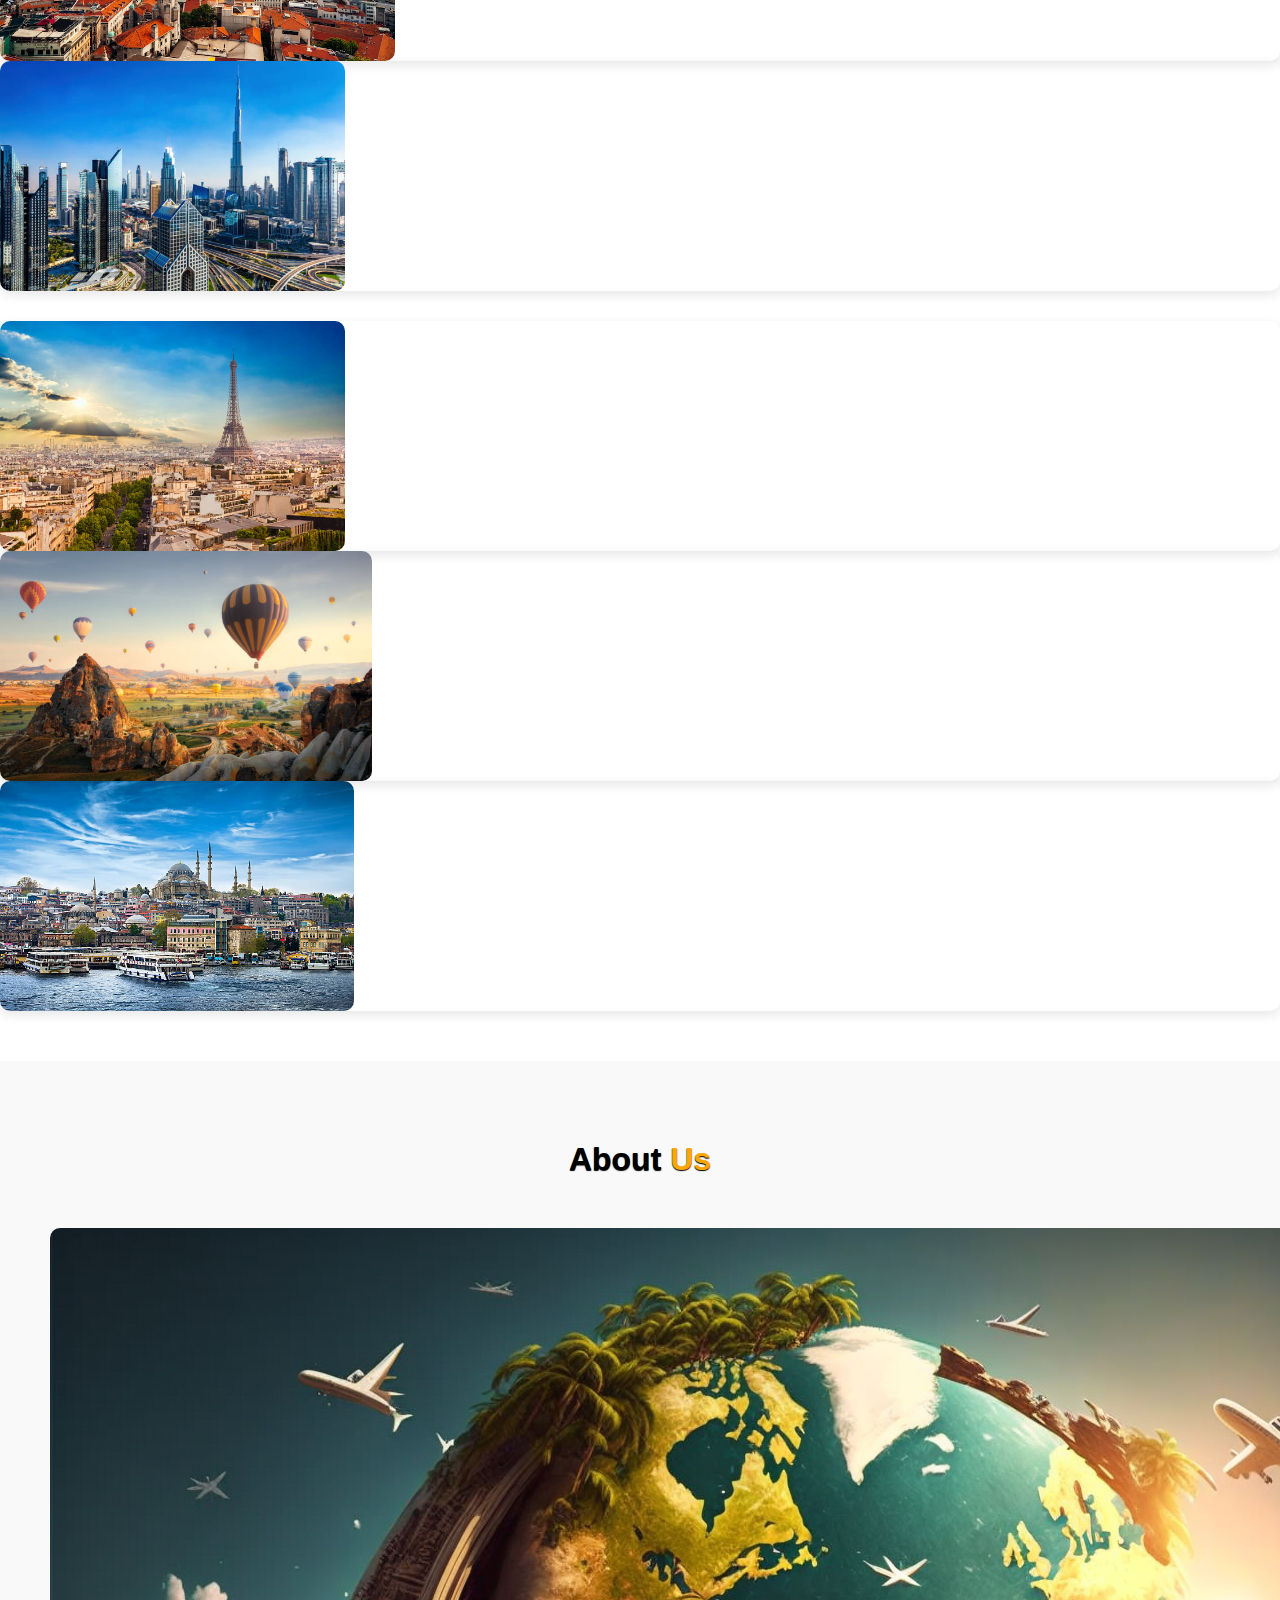
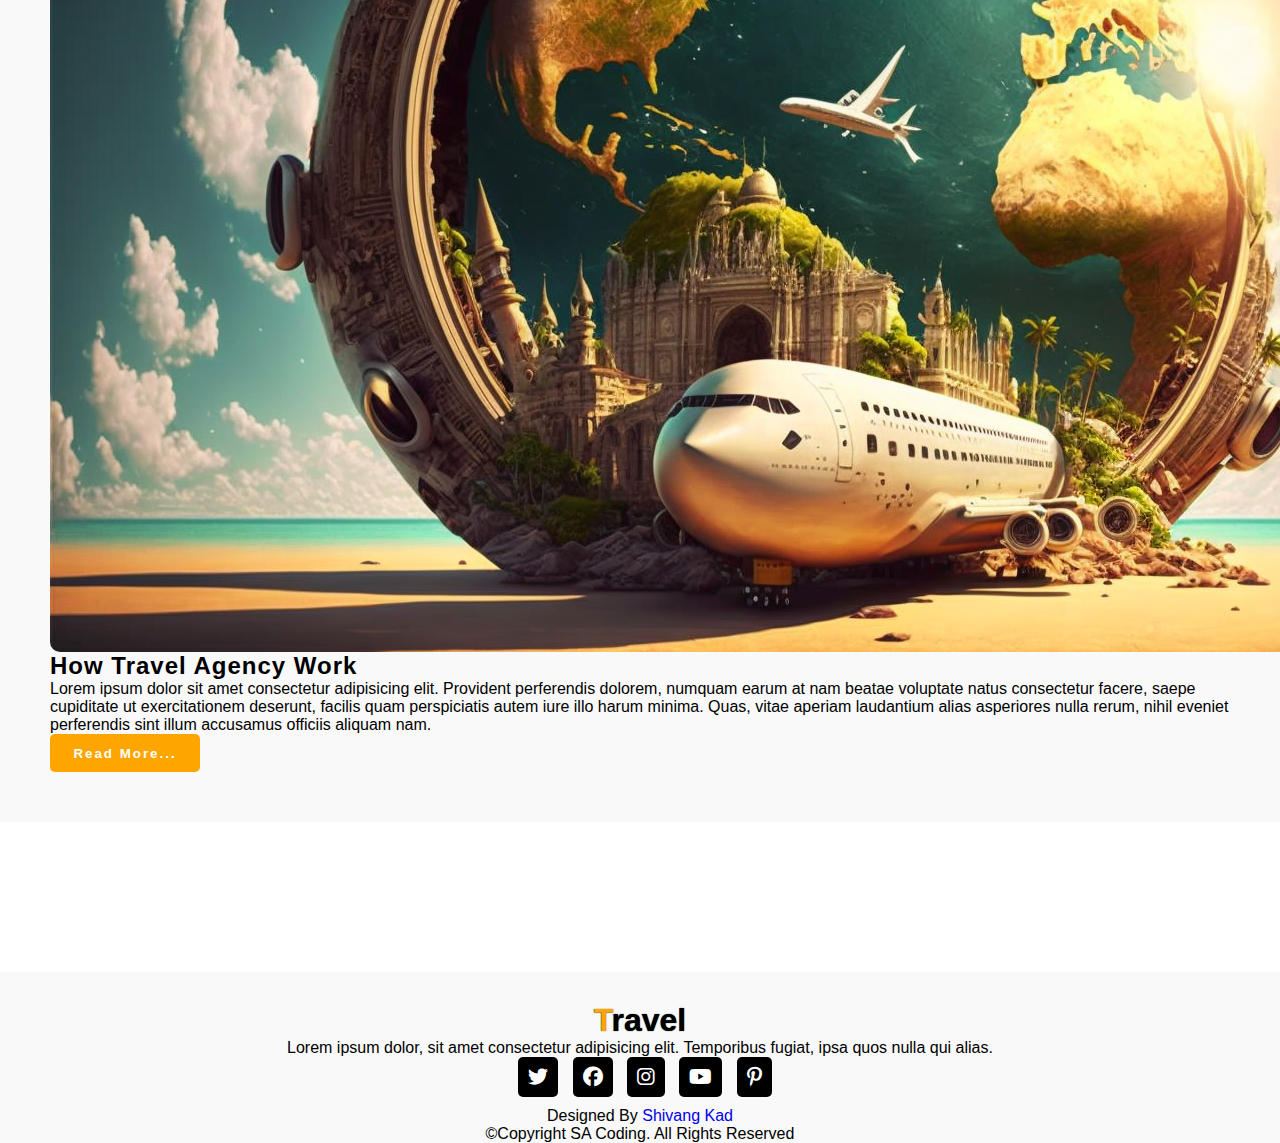
<file: Travel Tour/Travel Tour Website/index.html>
<html lang="en">
<head>
    <meta charset="UTF-8">
    <meta http-equiv="X-UA-Compatible" content="IE=edge">
    <meta name="viewport" content="width=device-width, initial-scale=1.0">
    <title>Travel Website</title>

    <link rel="stylesheet" href="style.css">

    <!-- Bootstrap Link -->
    <link href="https://cdn.jsdelivr.net/npm/bootstrap@5.0.2/dist/css/bootstrap.min.css" rel="stylesheet" integrity="sha384-EVSTQN3/azprG1Anm3QDgpJLIm9Nao0Yz1ztcQTwFspd3yD65VohhpuuCOmLASjC" crossorigin="anonymous">
    <!-- Bootstrap Link -->


    <!-- Font Awesome Cdn -->
    <link rel="stylesheet" href="https://cdnjs.cloudflare.com/ajax/libs/font-awesome/6.2.1/css/all.min.css">
    <!-- Font Awesome Cdn -->


    <!-- Google Fonts -->
    <link rel="preconnect" href="https://fonts.googleapis.com">
    <link rel="preconnect" href="https://fonts.gstatic.com" crossorigin>
    <link href="https://fonts.googleapis.com/css2?family=Roboto:wght@500&display=swap" rel="stylesheet">
    <!-- Google Fonts -->
</head>
<body>
    





    <!-- Navbar Start -->
    <nav class="navbar navbar-expand-lg" id="navbar">
        <div class="container">
          <a class="navbar-brand" href="index.html" id="logo"><span>T</span>ravel</a>
          <button class="navbar-toggler" type="button" data-bs-toggle="collapse" data-bs-target="#mynavbar">
            <span><i class="fa-solid fa-bars"></i></span>
          </button>
          <div class="collapse navbar-collapse" id="mynavbar">
            <ul class="navbar-nav me-auto">
              <li class="nav-item">
                <a class="nav-link active" href="index.html">Home</a>
              </li>
              <li class="nav-item">
                <a class="nav-link" href="#book">Book</a>
              </li>
              <li class="nav-item">
                <a class="nav-link" href="#packages">Packages</a>
              </li>
              <li class="nav-item">
                <a class="nav-link" href="#services">Services</a>
              </li>
              <li class="nav-item">
                <a class="nav-link" href="#gallary">Gallary</a>
              </li>
              <li class="nav-item">
                <a class="nav-link" href="#about">About</a>
              </li>
             
            </ul>
            <form class="d-flex">
              <input class="form-control me-2" type="text" placeholder="Search">
              <button class="btn btn-primary" type="button">Search</button>
            </form>
          </div>
        </div>
      </nav>
    <!-- Navbar End -->





    <!-- Home Section Start -->
    <div class="home">
        <div class="content">
            <h5>Welcome To World</h5>
            <h1>Visit <span class="changecontent"></span></h1>
            <p>Lorem ipsum, dolor sit amet consectetur adipisicing elit. Quae, nisi.</p>
            <a href="#book">Book Place</a>
        </div>
    </div>
    <!-- Home Section End -->





    <!-- Section Book Start -->
    <section class="book" id="book">
      <div class="container">

        <div class="main-text">
          <h1><span>B</span>ook</h1>
        </div>
        
        <div class="row">

          <div class="col-md-6 py-3 py-md-0">
            <div class="card">
              <img src="./images/book-img.png" alt="">
            </div>
          </div>

          <div class="col-md-6 py-3 py-md-0">
            <form action="#">

              <input type="text" class="form-control" placeholder="Where To" required><br>
              <input type="text" class="form-control" placeholder="How Many" required><br>
              <input type="date" class="form-control" placeholder="Arrivals" required><br>
              <input type="date" class="form-control" placeholder="Leaving" required><br>
              <textarea class="form-control" rows="5" name="text" placeholder="Enter Your Name & Details"></textarea>
              <input type="submit" value="Book Now" class="submit" required>

            </form>
          </div>

        </div>
      </div>
    </section>
    <!-- Section Book End -->








    <!-- Section Packages Start -->
    <section class="packages" id="packages">
      <div class="container">
        
        <div class="main-txt">
          <h1><span>P</span>ackages</h1>
        </div>

        <div class="row" style="margin-top: 30px;">

          <div class="col-md-4 py-3 py-md-0">

            <div class="card">
              <img src="./images/uk.png" alt="">
              <div class="card-body">
                <h3>United Kingdom</h3>
                <p>Lorem, ipsum dolor sit amet consectetur adipisicing elit. Ut, doloribus!</p>
                <div class="star">
                  <i class="fa-solid fa-star checked"></i>
                  <i class="fa-solid fa-star checked"></i>
                  <i class="fa-solid fa-star checked"></i>
                  <i class="fa-solid fa-star "></i>
                  <i class="fa-solid fa-star "></i>
                </div>
                <h6>Price: <strong>$500</strong></h6>
                <a href="#book">Book Now</a>
              </div>
            </div>

          </div>
          <div class="col-md-4 py-3 py-md-0">

            <div class="card">
              <img src="./images/france.png" alt="">
              <div class="card-body">
                <h3>France</h3>
                <p>Lorem, ipsum dolor sit amet consectetur adipisicing elit. Ut, doloribus!</p>
                <div class="star">
                  <i class="fa-solid fa-star checked"></i>
                  <i class="fa-solid fa-star checked"></i>
                  <i class="fa-solid fa-star checked"></i>
                  <i class="fa-solid fa-star "></i>
                  <i class="fa-solid fa-star "></i>
                </div>
                <h6>Price: <strong>$500</strong></h6>
                <a href="#book">Book Now</a>
              </div>
            </div>

          </div>
          <div class="col-md-4 py-3 py-md-0">

            <div class="card">
              <img src="./images/pakistan.png" alt="">
              <div class="card-body">
                <h3>Pakistan</h3>
                <p>Lorem, ipsum dolor sit amet consectetur adipisicing elit. Ut, doloribus!</p>
                <div class="star">
                  <i class="fa-solid fa-star checked"></i>
                  <i class="fa-solid fa-star checked"></i>
                  <i class="fa-solid fa-star checked"></i>
                  <i class="fa-solid fa-star "></i>
                  <i class="fa-solid fa-star "></i>
                </div>
                <h6>Price: <strong>$500</strong></h6>
                <a href="#book">Book Now</a>
              </div>
            </div>

          </div>



        </div>



        <div class="row" style="margin-top: 30px;">

          <div class="col-md-4 py-3 py-md-0">

            <div class="card">
              <img src="./images/italy.png" alt="">
              <div class="card-body">
                <h3>Italy</h3>
                <p>Lorem, ipsum dolor sit amet consectetur adipisicing elit. Ut, doloribus!</p>
                <div class="star">
                  <i class="fa-solid fa-star checked"></i>
                  <i class="fa-solid fa-star checked"></i>
                  <i class="fa-solid fa-star checked"></i>
                  <i class="fa-solid fa-star "></i>
                  <i class="fa-solid fa-star "></i>
                </div>
                <h6>Price: <strong>$500</strong></h6>
                <a href="#book">Book Now</a>
              </div>
            </div>

          </div>
          <div class="col-md-4 py-3 py-md-0">

            <div class="card">
              <img src="./images/india.png" alt="">
              <div class="card-body">
                <h3>India</h3>
                <p>Lorem, ipsum dolor sit amet consectetur adipisicing elit. Ut, doloribus!</p>
                <div class="star">
                  <i class="fa-solid fa-star checked"></i>
                  <i class="fa-solid fa-star checked"></i>
                  <i class="fa-solid fa-star checked"></i>
                  <i class="fa-solid fa-star "></i>
                  <i class="fa-solid fa-star "></i>
                </div>
                <h6>Price: <strong>$500</strong></h6>
                <a href="#book">Book Now</a>
              </div>
            </div>

          </div>
          <div class="col-md-4 py-3 py-md-0">

            <div class="card">
              <img src="./images/us.png" alt="">
              <div class="card-body">
                <h3>United States</h3>
                <p>Lorem, ipsum dolor sit amet consectetur adipisicing elit. Ut, doloribus!</p>
                <div class="star">
                  <i class="fa-solid fa-star checked"></i>
                  <i class="fa-solid fa-star checked"></i>
                  <i class="fa-solid fa-star checked"></i>
                  <i class="fa-solid fa-star "></i>
                  <i class="fa-solid fa-star "></i>
                </div>
                <h6>Price: <strong>$500</strong></h6>
                <a href="#book">Book Now</a>
              </div>
            </div>

          </div>



        </div>


      </div>
    </section>
    <!-- Section Packages End -->







    <!-- Section Services Start -->
    <section class="services" id="services">
      <div class="container">

        <div class="main-txt">
          <h1><span>S</span>ervices</h1>
        </div>

        <div class="row" style="margin-top: 30px;">

          <div class="col-md-4 py-3 py-md-0">

            <div class="card">
              <i class="fas fa-hotel"></i>
              <div class="card-body">
                <h3>Affordable Hotel</h3>
                <p>Lorem ipsum dolor sit amet consectetur adipisicing elit. A, eaque.</p>
              </div>
            </div>

          </div>
          <div class="col-md-4 py-3 py-md-0">

            <div class="card">
              <i class="fas fa-utensils"></i>
              <div class="card-body">
                <h3>Food & Drinks</h3>
                <p>Lorem ipsum dolor sit amet consectetur adipisicing elit. A, eaque.</p>
              </div>
            </div>

          </div>
          <div class="col-md-4 py-3 py-md-0">

            <div class="card">
              <i class="fas fa-bullhorn"></i>
              <div class="card-body">
                <h3>Safty Guide</h3>
                <p>Lorem ipsum dolor sit amet consectetur adipisicing elit. A, eaque.</p>
              </div>
            </div>

          </div>



        </div>


        <div class="row" style="margin-top: 30px;">

          <div class="col-md-4 py-3 py-md-0">

            <div class="card">
              <i class="fas fa-globe-asia"></i>
              <div class="card-body">
                <h3>Around The World</h3>
                <p>Lorem ipsum dolor sit amet consectetur adipisicing elit. A, eaque.</p>
              </div>
            </div>

          </div>
          <div class="col-md-4 py-3 py-md-0">

            <div class="card">
              <i class="fas fa-plane"></i>
              <div class="card-body">
                <h3>Fastest Travel</h3>
                <p>Lorem ipsum dolor sit amet consectetur adipisicing elit. A, eaque.</p>
              </div>
            </div>

          </div>
          <div class="col-md-4 py-3 py-md-0">

            <div class="card">
              <i class="fas fa-hiking"></i>
              <div class="card-body">
                <h3>Adventures</h3>
                <p>Lorem ipsum dolor sit amet consectetur adipisicing elit. A, eaque.</p>
              </div>
            </div>

          </div>



        </div>

      </div>
    </section>
    <!-- Section Services End -->




    <!-- Section Gallary Start -->
    <section class="gallary" id="gallary">
      <div class="container">

        <div class="main-txt">
          <h1><span>G</span>allary</h1>
        </div>

        <div class="row" style="margin-top: 30px;">
          <div class="col-md-4 py-3 py-md-0">
            <div class="card">
              <img src="./images/g1.png" alt="" height="230px">
            </div>
          </div>
          <div class="col-md-4 py-3 py-md-0">
            <div class="card">
              <img src="./images/g2.png" alt="" height="230px">
            </div>
          </div>
          <div class="col-md-4 py-3 py-md-0">
            <div class="card">
              <img src="./images/g3.png" alt="" height="230px">
            </div>
          </div>
        </div>


        <div class="row" style="margin-top: 30px;">
          <div class="col-md-4 py-3 py-md-0">
            <div class="card">
              <img src="./images/g4.png" alt="" height="230px">
            </div>
          </div>
          <div class="col-md-4 py-3 py-md-0">
            <div class="card">
              <img src="./images/g5.png" alt="" height="230px">
            </div>
          </div>
          <div class="col-md-4 py-3 py-md-0">
            <div class="card">
              <img src="./images/g6.png" alt="" height="230px">
            </div>
          </div>
        </div>

      </div>
    </section>
    <!-- Section Gallary End -->







    <!-- About Start -->
    <section class="about" id="about">
      <div class="container">

        <div class="main-txt">
          <h1>About <span>Us</span></h1>
        </div>

        <div class="row" style="margin-top: 50px;">

          <div class="col-md-6 py-3 py-md-0">
            <div class="card">
              <img src="./images/about-img.png" alt="">
            </div>
          </div>

          <div class="col-md-6 py-3 py-md-0">
            <h2>How Travel Agency Work</h2>
            <p>Lorem ipsum dolor sit amet consectetur adipisicing elit. Provident perferendis dolorem, numquam earum at nam beatae voluptate natus consectetur facere, saepe cupiditate ut exercitationem deserunt, facilis quam perspiciatis autem iure illo harum minima. Quas, vitae aperiam laudantium alias asperiores nulla rerum, nihil eveniet perferendis sint illum accusamus officiis aliquam nam.</p>
            <button id="about-btn">Read More...</button>
          </div>

        </div>

      </div>
    </section>
    <!-- About End -->








    <!-- Footer Start -->
    <footer id="footer">
      <h1><span>T</span>ravel</h1>
      <p>Lorem ipsum dolor, sit amet consectetur adipisicing elit. Temporibus fugiat, ipsa quos nulla qui alias.</p>
      <div class="social-links">
        <i class="fa-brands fa-twitter"></i>
        <i class="fa-brands fa-facebook"></i>
        <i class="fa-brands fa-instagram"></i>
        <i class="fa-brands fa-youtube"></i>
        <i class="fa-brands fa-pinterest-p"></i>
      </div>
      <div class="credit">
        <p>Designed By <a href="#">Shivang Kad</a></p>
      </div>
      <div class="copyright">
        <p>&copy;Copyright SA Coding. All Rights Reserved</p>
      </div>
    </footer>
    <!-- Footer End -->







    


    <script src="https://cdn.jsdelivr.net/npm/bootstrap@5.0.2/dist/js/bootstrap.bundle.min.js" integrity="sha384-MrcW6ZMFYlzcLA8Nl+NtUVF0sA7MsXsP1UyJoMp4YLEuNSfAP+JcXn/tWtIaxVXM" crossorigin="anonymous"></script>

</body>
</html>
</file>
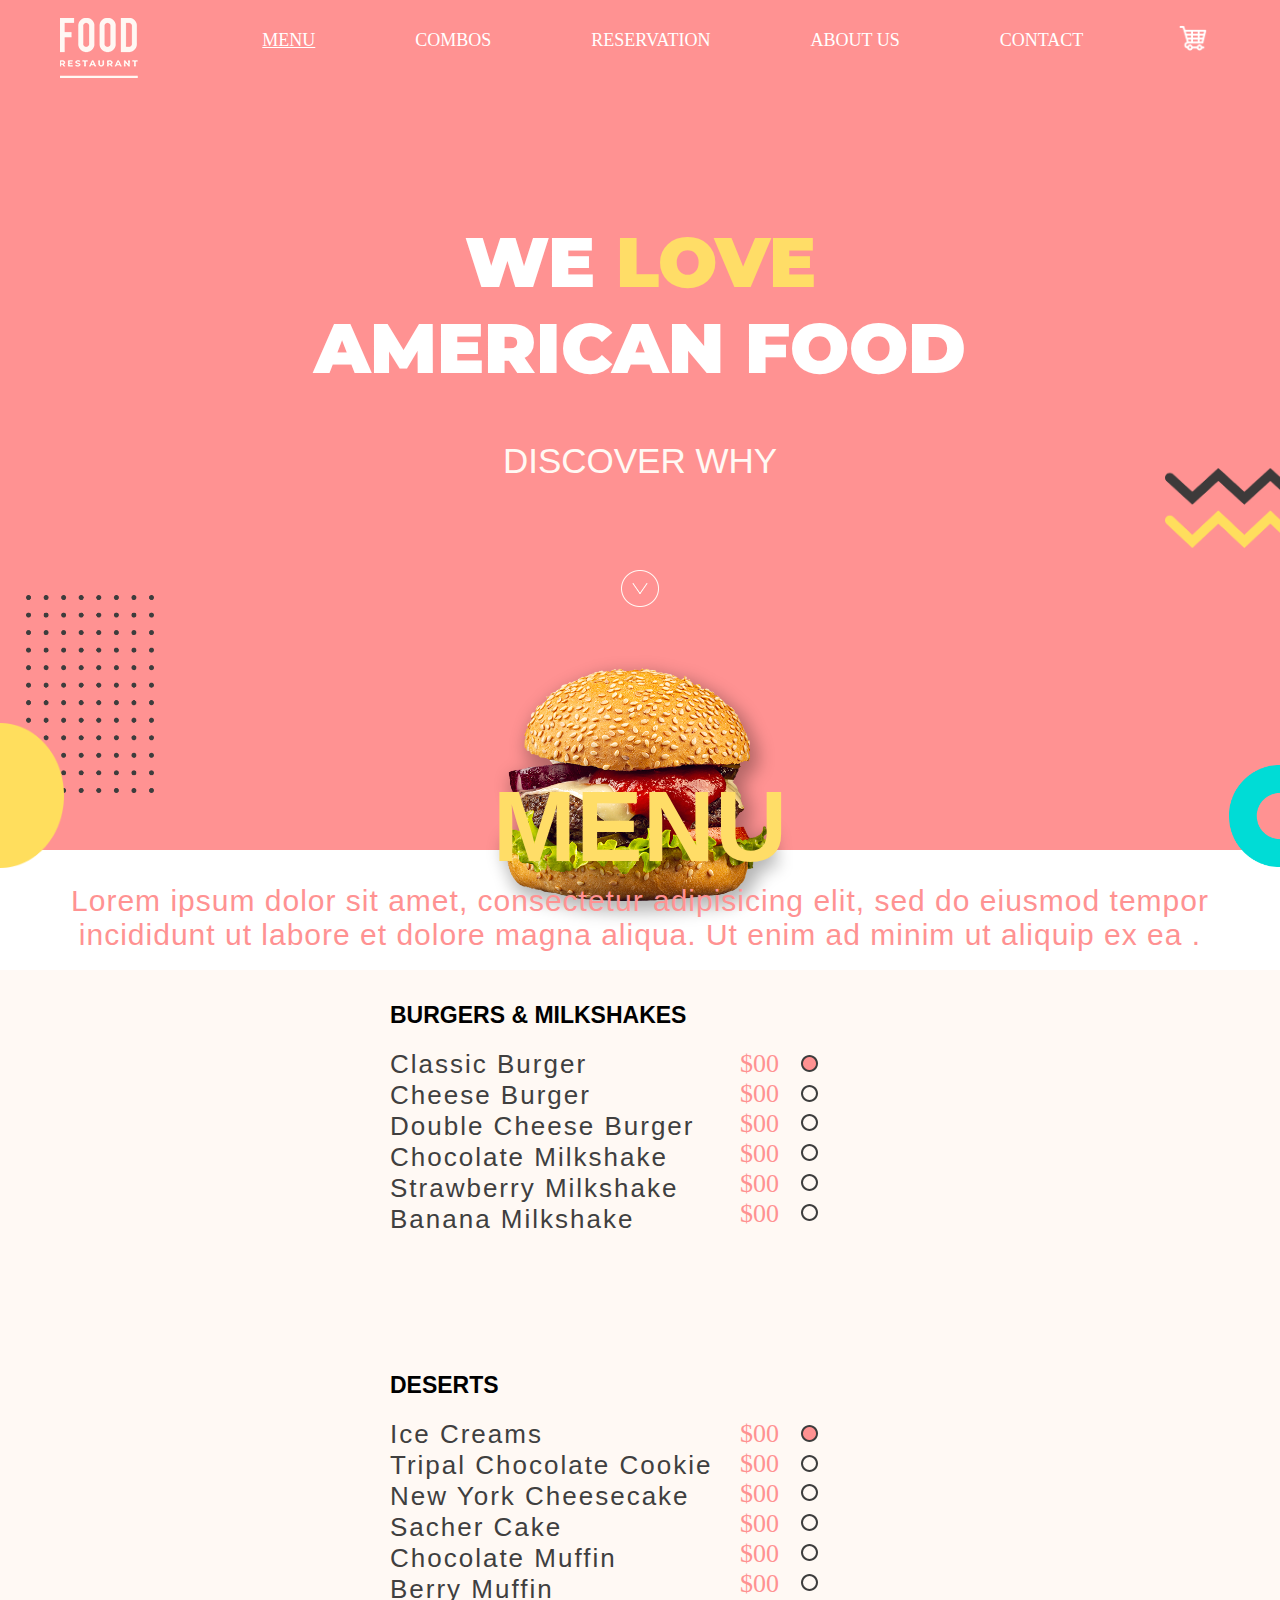
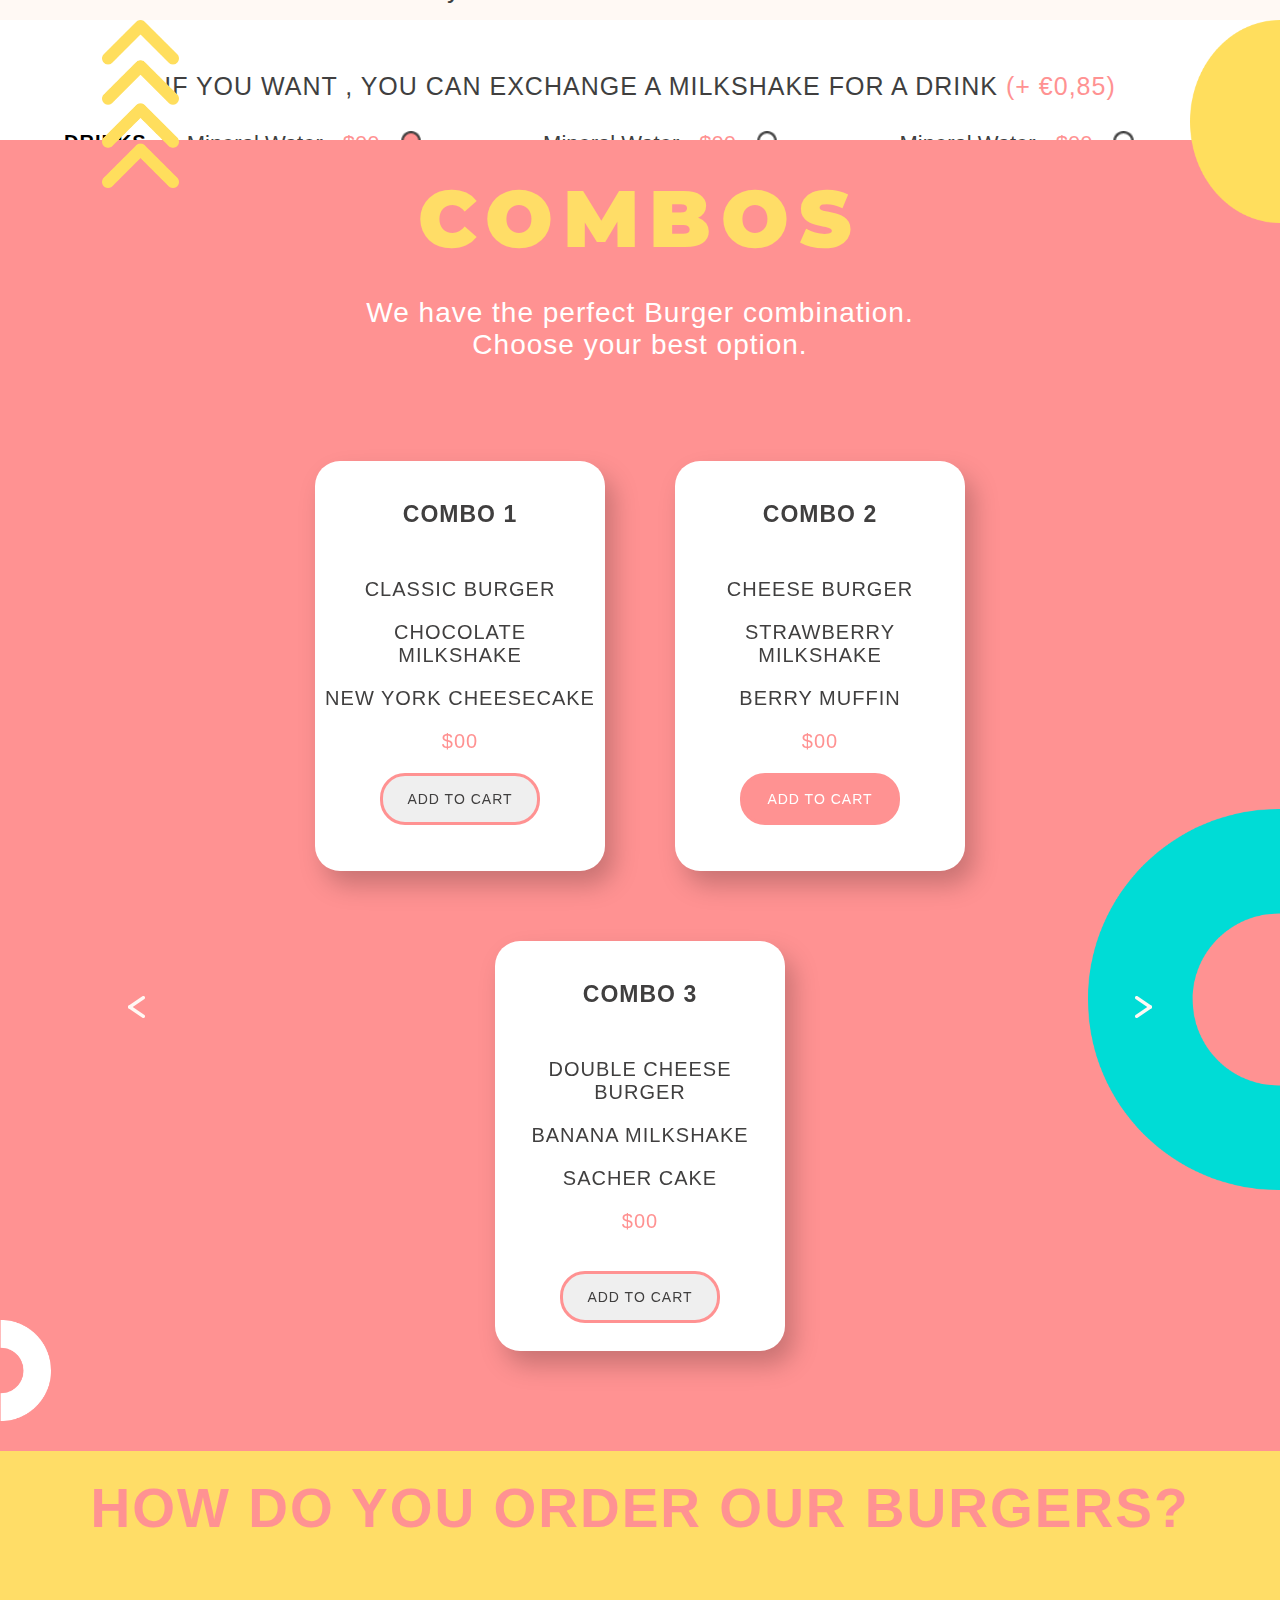
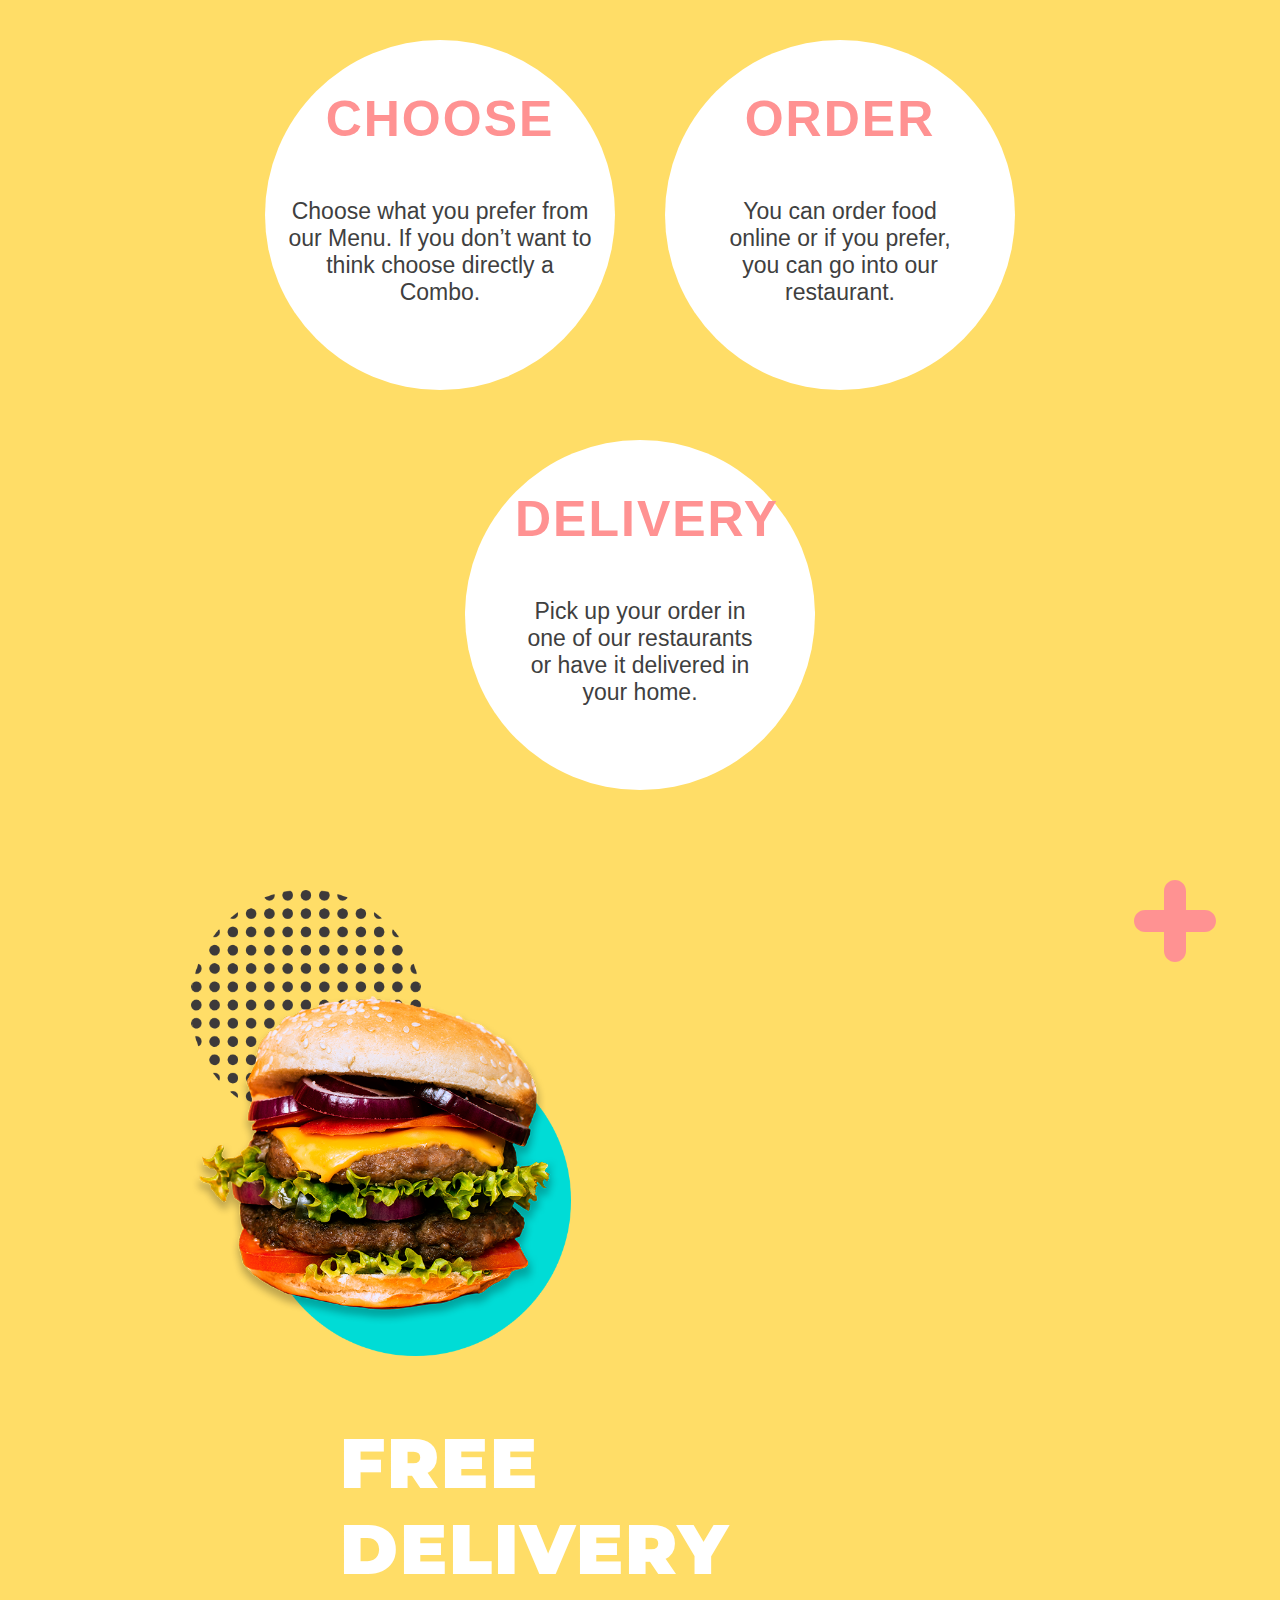
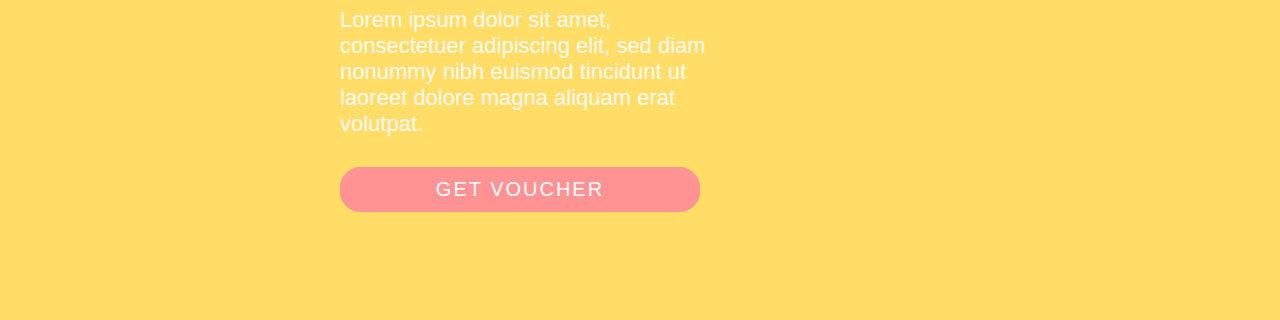
<file: Techwar(psd file)/Techwar(psd file)/html/index.html>
<!DOCTYPE html>
<html lang="en">
<head>
    <meta charset="UTF-8">
    <meta name="viewport" content="width=device-width, initial-scale=1.0">
    <title>Document</title>
    <!-- font aweosome cdn -->
    <link rel="stylesheet" href="https://cdnjs.cloudflare.com/ajax/libs/font-awesome/6.6.0/css/all.min.css" integrity="sha512-Kc323vGBEqzTmouAECnVceyQqyqdsSiqLQISBL29aUW4U/M7pSPA/gEUZQqv1cwx4OnYxTxve5UMg5GT6L4JJg==" crossorigin="anonymous" referrerpolicy="no-referrer" />
    <!-- link css -->
     <link rel="stylesheet" href="../css/index.css">
     <link rel="stylesheet" href="../css/media.css">
     <!-- font link -->
     <link rel="preconnect" href="https://fonts.googleapis.com">
     <link rel="preconnect" href="https://fonts.gstatic.com" crossorigin>
     <link href="https://fonts.googleapis.com/css2?family=Montserrat:ital,wght@0,100..900;1,100..900&display=swap" rel="stylesheet">
</head>
<body>
    <div class="header-hero-bg">
          <!-- header contain started -->
           <header>
             <div class="header-wrapper">
                <!-- navbar started -->
                <nav class="row" id="nav">
                    <div class="logo">
                        <img src="../img/navbar-logo.png" alt="">
                    </div>
                       <ul class="navabr-ul">
                        <li><a class="navbar-a" href=""><u>MENU</u></a></li> 
                        <li><a class="navbar-a" href="">COMBOS</a></li>
                        <li><a class="navbar-a" href="">RESERVATION</a></li>
                        <li><a class="navbar-a" href="">ABOUT US</a></li>
                        <li><a class="navbar-a" href="">CONTACT</a></li>
                       </ul>
                       <div class="nav-cart"><img src="../img/nav-cart.png" alt=""></div>
                       <div class="bar"><i class="fa-solid fa-bars fa-2xl " style="color: #ffffff;"></i></div>
                </nav>
             </div>

             <div class="container">
                <div class="col-50">
                    <h1>WE <span>LOVE</span><p>AMERICAN FOOD</p></h1>
                    <p class="hero-p">DISCOVER WHY</p>
                    <img class="arrow" src="../img/header-shape-1.png" alt="">
                    <img class="shape-1" src="../img/Shape 1.png" alt="">
                    <img class="shape-2" src="../img/Shape 2.png" alt="">
                    <img class="shape-3" src="../img/Shape 3.png" alt="">
                    <img class="shape-4" src="../img/Shape 4.png" alt="">
                    <img class="shape-5" src="../img/Shape 5.png" alt="">
                    <img class="burger-img" src="../img/buger-img.png" alt="">
                    
                </div>
            </div>
        </div>
           </header>
           <!-- header contain end -->

           <!-- Menu-section contain started -->
            <section id="main-menu">
               <div class="container">
                <div class="col-50">
                     <div class="menu-text">
                        <h2>MENU</h2>
                        <p>Lorem ipsum dolor sit amet, consectetur adipisicing elit, sed do eiusmod tempor </p>
                        <p>incididunt ut labore et dolore magna aliqua. Ut enim ad minim ut aliquip ex ea .</p>
                     </div>
                     <div class="main-menu">
                        <div class="burgers">
                            <h3>BURGERS & MILKSHAKES</h3>
                            <div class="menu-price">
                                <div class="menu">
                                    <p>Classic Burger</p>
                                    <p>Cheese Burger</p>
                                    <p>Double Cheese Burger</p>
                                    <p>Chocolate Milkshake</p>
                                    <p>Strawberry Milkshake</p>
                                    <p>Banana Milkshake</p>
                                </div>
                                <div class="main-price">
                                    <div class="price">
                                        <p>$00</p>
                                        <p>$00</p>
                                        <p>$00</p>
                                        <p>$00</p>
                                        <p>$00</p>
                                        <p>$00</p>
                                    </div>
                                    <div class="check">
                                        <img src="../img/menu-shape1.png" alt="">
                                        <img src="../img/menu-shape2.png" alt="">
                                        <img src="../img/menu-shape2.png" alt="">
                                        <img src="../img/menu-shape2.png" alt="">
                                        <img src="../img/menu-shape2.png" alt="">
                                        <img src="../img/menu-shape2.png" alt="">
                                    </div>
                                </div>
                            </div>
                        </div>
                        <div class="deserts">
                            <h3>DESERTS</h3>
                            <div class="menu-price">
                                <div class="menu">
                                    <p>Ice Creams</p>
                                    <p>Tripal Chocolate Cookie</p>
                                    <p>New York Cheesecake</p>
                                    <p>Sacher Cake</p>
                                    <p>Chocolate Muffin</p>
                                    <p>Berry Muffin</p>
                                </div>
                                <div class="main-price">
                                    <div class="price">
                                        <p>$00</p>
                                        <p>$00</p>
                                        <p>$00</p>
                                        <p>$00</p>
                                        <p>$00</p>
                                        <p>$00</p>
                                    </div>
                                    <div class="check">
                                        <img src="../img/menu-shape1.png" alt="">
                                        <img src="../img/menu-shape2.png" alt="">
                                        <img src="../img/menu-shape2.png" alt="">
                                        <img src="../img/menu-shape2.png" alt="">
                                        <img src="../img/menu-shape2.png" alt="">
                                        <img src="../img/menu-shape2.png" alt="">
                                    </div>
                            </div>
                        </div>                    
                     </div>

                </div>
                <p class="menu-p">IF YOU WANT ,  YOU CAN EXCHANGE A MILKSHAKE FOR A DRINK <span>(+ €0,85)</span></p>
                <div class="drinks-main">
                    <h3>DRINKS</h3>
                    <div class="drinks"><p>Mineral Water</p> <p><span>$00</span></p> <img src="../img/menu-shape1.png" alt=""></div>
                    <div class="drinks"><p>Mineral Water</p> <p><span>$00</span></p> <img src="../img/menu-shape2.png" alt=""></div>
                    <div class="drinks"><p>Mineral Water</p> <p><span>$00</span></p> <img src="../img/menu-shape2.png" alt=""></div>
                </div>
                <button class="cart-btn">ADD TO CART</button>
               </div>
               </div>
               <img class="menu-shape-1" src="../img/menu-shape-arrow.png" alt="">
               <img class="menu-shape-halfCircle" src="../img/menu-shape-halfCircle.png" alt="">
            </section>
    
            <!-- Combo section started -->
             <section id="combo-section">
                <div class="main-combos">
                    <h2>COMBOS</h2>
                    <p>We have the perfect Burger combination.</p>
                    <p>Choose your best option.</p>

                    <div class="combo-card">
                        <div class="combo-1">
                            <h3>COMBO 1</h3>
                            <p>CLASSIC BURGER</p>
                            <P>CHOCOLATE <br> MILKSHAKE</P>
                            <P>NEW YORK CHEESECAKE</P>
                            <P><span>$00</span></P>
                            <button class="cobmo-btn">ADD TO CART</button>
                        </div>
                        <div class="combo-1">
                            <h3>COMBO 2</h3>
                            <p>CHEESE BURGER</p>
                            <P>STRAWBERRY <br> MILKSHAKE</P>
                            <P>BERRY MUFFIN</P>
                            <P><span>$00</span></P>
                            <button class="cobmo-btn-2">ADD TO CART</button>
                        </div>
                        <div class="combo-1">
                            <h3>COMBO 3</h3>
                            <p>DOUBLE CHEESE BURGER</p>
                            <P>BANANA  MILKSHAKE</P>
                            <P>SACHER CAKE</P>
                            <P><span>$00</span></P>
                            <button class="cobmo-btn-3">ADD TO CART</button>
                        </div>
                    </div>
                    <img class="combo-Larrow" src="../img/combo-Lbtn.png" alt="">
                    <img class="combo-Rarrow" src="../img/combo-Rbtn.png" alt="">
                    <img class="combos-shape1" src="../img/combos-shape1.png" alt="">
                    <img class="combos-shape2" src="../img/combos-shape2.png" alt="">
                </div>
             </section>

             <!--  Order section started -->
              <section>
               <div class="main-order">
                <h2>HOW DO YOU ORDER OUR BURGERS?</h2>
                <div class="order-card">
                    <div class="order-card-1">
                        <h3>CHOOSE</h3>
                        <P>Choose what you prefer from</P>
                        <p>our Menu. If you don’t want to</p>
                        <p>think choose directly a</p>
                        <p>Combo.</p>
                    </div>
                    <div class="order-card-1">
                        <h3>ORDER</h3>
                        <P>You can order food</P>
                        <P>online or if you prefer,</P>
                        <P>you can go into our</P>
                        <P>restaurant.</P>
                    </div>
                    <div class="order-card-1">
                        <h3>DELIVERY</h3>
                        <P>Pick up your order in </P>
                        <P>one of our restaurants</P>
                        <P>or have it delivered in</P>
                        <P>your home.</P>
                    </div>
                </div>

                <div class="main-freeDelivery">
                        <div class="delivery-img">
                            <img class="delivery-Circle" src="../img/delivery-circle-img.png" alt="">
                            <img class="delivery-burger" src="../img/delivery-burger.png" alt="">
                            <img class="deliver-shape1" src="../img/delivery-shape1.png" alt="">
                        </div>
                        <div class="delivery-content">
                            <h2>FREE <p>DELIVERY</p></h2>
                            <p>Lorem ipsum dolor sit amet,  </p>
                            <p>consectetuer adipiscing elit, sed diam</p>
                            <p>nonummy nibh euismod tincidunt ut</p>
                            <p> laoreet dolore magna aliquam erat </p>
                            <p>volutpat.</p>
                            <button>GET VOUCHER</button>
                            <img class="plus-shape" src="../img/delivery-plusShape.png" alt="">
                        </div>
                </div>
               </div> 
              </section>
</body>
</html>
</file>
<file: TravelTour/style.css>
*{
    margin: 0;
    padding: 0;
    box-sizing: border-box;
    text-decoration: none;
    list-style: none;
    scroll-behavior: smooth;
    font-family: 'Lato', sans-serif;
}

/* Navbar Start */
#navbar{
    background: #f9f9f9;
}
#logo{
    font-size: 36px;
    font-weight: 550;
    color: black;
    text-shadow: 0px 1px 1px black;
    margin-bottom: 5px;
}
#logo span{
    color: #ffa500;
}
.navbar-toggler span{
    color: #ffa500;
}
.navbar-nav{
    margin-left: 20px;
}
.nav-item .nav-link{
    font-size: 16px;
    font-weight: 550;
    color: black;
    letter-spacing: 1px;
    border-radius: 3px;
    transition: 0.5s ease;
}
.nav-item .nav-link:hover{
    background: #ffa500;
    color: white;
}
#navbar form button{
    background: orange;
    color: white;
    border: none;
}
/* Navbar End */

/* Home Section Start */
.home{
    width: 100%;
    height: 90vh;
    background-image: linear-gradient(rgba(0,0,0,0.3),rgba(0,0,0,0.2)), url(./images/background\ img.png);
    background-repeat: no-repeat;
    background-size: cover;
}
.home .content{
    text-align: center;
    padding-top: 200px;
}
.home .content h5{
    color: white;
    font-size: 38px;
    font-weight: 550;
    text-shadow: 0px 1px 1px black;
}
.home .content h1{
    color: white;
    font-size: 70px;
    font-weight: 550;
    text-shadow: 0px 1px 1px black;
    margin-top: 5px;
}
.changecontent::after{
    content: ' ';
    color: #ffa500;
    text-shadow: 0px 1px 1px black;
    animation: changetext 10s infinite linear;
}
@keyframes changetext{
    0%{content: "France";}
    10%{content: "Spain";}
    20%{content: "United States";}
    30%{content: "China";}
    40%{content: "India";}
    50%{content: "Pakistan";}
    60%{content: "Italy";}
    70%{content: "Turkey";}
    80%{content: "Mexico";}
    90%{content: "Germany";}
    100%{content: "United kingdom";}
} 
.home .content p{
    color: white;
    font-size: 15px;
    font-weight: 600;
    text-shadow: 0px 1px 1px black;
    margin-bottom: 30px;
    margin-top: 5px;
}
.home .content a{
    padding: 10px;
    background: white;
    color: black;
    letter-spacing: 2px;
    font-weight: 550;
    border-radius: 5px;
    text-decoration: none;
    transition: 0.5s;
}
.home .content a:hover{
    background: #ffa500;
    color: white;
}
@media (max-width:850px){
    .home{
        background-position: 50%;
    }
}
@media (max-width:450px){
    .home .content h5{
        font-size: 25px;
    }
    .home .content h1{
        font-size: 38px;
    }
    .home .content p{
        font-size: 13px;
    }
}
/* Home Section End */

/* Section Book Start */
.book{
    background: #f9f9f9;
    padding: 50px;
}
.main-text h1{
    text-align: center;
    text-shadow: 0px 1px 1px black;
    font-weight: 600;
}
.main-text h1 span{
    color: #ffa500;
}
.book .card{
    border-radius: 10px;
    box-shadow: 0px 5px 5px -6px black;
}
.book .row{
    margin-top: 30px;
}
.book form input{
    padding: 10px;
    color: black;
    border: none;
    outline: none;
    font-size: 15px;
    border-radius: 10px;
    box-shadow: 0px 5px 5px -6px black;
}
.book form textarea{
    border: none;
    border-radius: 10px;
    resize: none;
    box-shadow: 0px 5px 5px -6px black;
    height: 200px;
}
.book .submit{
    width: 160px;
    font-size: 16px;
    font-weight: 550;
    background: #ffa500;
    color: white;
    margin-top: 10px;
    transition: 0.5s;
}
.book .submit:hover{
    width: 170px;
}
@media (max-width:765px){
    .book{
        padding: 0;
    }
    .main-text h1{
        padding: 20px;
    }
}
/* Section Book End */





/* Section Packages Start */
.main-txt h1{
    text-align: center;
    margin-top: 30px;
    font-weight: 600;
    text-shadow: 0px 1px 1px black;
}
.main-txt h1 span{
    color: #ffa500;
}
.packages .card{
    border-radius: 5px;
    border: none;
    box-shadow: rgba(0,0,0,0.1) 0px 4px 12px;
}
.packages .card img{
    border-radius: 5px;
}
.packages .card .card-body{
    background: transparent;
}
.packages .card .card-body h3{
    font-size: 25px;
    font-weight: 600;
}
.packages .card .card-body p{
    font-size: 15px;
}
.checked{
    color: #ffa500;
}
.star i{
    font-size: 15px;
}
.packages .card .card-body h6{
    font-size: 20px;
}
.packages .card .card-body a{
    padding: 10px;
    text-decoration: none;
    background: #ffa500;
    color: white;
    border-radius: 5px;
}
/* Section Packages End */




/* Section Services Start */
.services{
    background: #f9f9f9;
    margin-top: 50px;
}
.services .card{
    box-shadow: rgba(0,0,0,0.1) 0px 4px 12px;
    border: none;
    cursor: pointer;
}
.services .card i{
    font-size: 80px;
    text-align: center;
    color: #ffa500;
    margin-top: 20px;
}
.services .card .card-body h3{
    font-weight: 600;
}
.services .card .card-body{
    text-align: center;
}
/* Section Services End */





/* Section Gallary Start */
.gallary{
    margin-top: 50px;
}
.gallary .card{
    border-radius: 10px;
    box-shadow: rgba(0,0,0,0.1) 0px 4px 12px;
    cursor: pointer;
}
.gallary .card img{
    border-radius: 10px;
    transition: 0.5s;
}
.gallary .card img:hover{
    transform: scale(1.1);
}
/* Section Gallary End */




/* About Start */
.about{
    padding: 50px;
    margin-top: 50px;
    background: #f9f9f9;
}
.about .card{
    border-radius: 10px;
}
.about .card img{
    border-radius: 10px;
}
.about h2{
    font-weight: 600;
    letter-spacing: 1px;
}
.about p{
    font-weight: 500;
}
#about-btn{
    width: 150px;
    height: 38px;
    border: none;
    border-radius: 5px;
    background: #ffa500;
    color: white;
    letter-spacing: 2px;
    font-weight: 550;
    transition: 0.5s ease;
    cursor: pointer;
}
#about-btn:hover{
    width: 170px;
}
@media (max-width:765px){
    .about{
        padding: 0;
    }
}
/* About End */




/* Footer Start */
#footer{
    width: 100%;
    margin-top: 150px;
    text-align: center;
    background: #f9f9f9;
}
#footer h1{
    font-weight: 600;
    padding-top: 30px;
    text-shadow: 0px 0px 1px black;
}
#footer h1 span{
    color: #ffa500;
}
.social-links i{
    padding: 10px;
    border-radius: 5px;
    font-size: 20px;
    background: black;
    color: white;
    margin-left: 10px;
    margin-bottom: 10px;
    transition: 0.5s ease;
    cursor: pointer;
}
.social-links i:hover{
    background: #ffa500;
}
/* Footer End */
</file>
<file: Italianfood/css/index.css>
/* universal selector */
*{margin: 0;padding: 0;box-sizing: border-box;}
/* row class */
.row{display: flex; flex-wrap: wrap;  justify-content: space-between;align-items: center;gap: 20px;}

/* main container */
.container{width: 100%; height: 679px; position: relative; overflow: hidden; background-color: #555d70;  background-image: url(../img/background-img.png);background-position: center;}
.shape{width: 40%; height: 640px;position: absolute; left: 19%; right: 50%;transform: translate(-50%,-50%);  clip-path: polygon(0% 0%, 100% 0%, 0% 100%); background-color: #c45f51; }
.shape-2{width: 40%; height: 600px;position: absolute; left: 50%; right: 50%; transform: translate(-50%,-50%);  clip-path: polygon(0% 0%, 93% 0%, 0% 100%); background-color: #23262c; margin-left: -31%;z-index: 1;}
.shape-3{width: 37%; height: 450px;position: absolute; top: 70%; left: 63%; right: 50%; transform: rotate(180deg);  clip-path: polygon(0% 0%, 100% 0%, 0% 100%); background-color: #c45f51;  margin-top: -15.2%;z-index: 1;}
.shape-4{width: 37%; height: 430px;position: absolute; top: 70%; left: 63%; right: 50%; transform: rotate(180deg);  clip-path: polygon(0% 0%, 93% 0%, 0% 100%); background-color: #23262c;  margin-top: -13.9%;z-index: 1;}
/* header contain started */
.main-header{width: 100%;height: 100px;}
.logo{position: absolute;z-index: 2; margin-top: 2%; margin-left: 2%;}
.logo>img{width: 62%;}
.nav-content{width: 70%;height: 50px;margin: auto;display: flex;justify-content: center; gap: 30px; margin-top: 2%;}
.nav-content>ul{display: flex;justify-items: center;align-items: center;gap: 50px; color: white;list-style-type: none;font-size: 20px;font-weight: 800;font-family: "Raleway";}
.search-bar>input{ height: 30px; border-radius: 25px; margin-left: 18%; margin-top: 5%;}
.bars{margin-left: 8%;margin-top: 1.2%;}
ul li select{height: 35px; background: none;color: rgb(134, 61, 61);}

/* Dropdown Button */
.dropbtn {background: none;color: white;padding: 16px;font-size: 16px;border: none;}
  
  /* The container <div> - needed to position the dropdown content */
  .dropdown {position: relative;display: inline-block;}
  
  /* Dropdown Content (Hidden by Default) */
  .dropdown-content {display: none;position: absolute;background-color: #f1f1f1;min-width: 160px;box-shadow: 0px 8px 16px 0px rgba(0,0,0,0.2);z-index: 1;}
  
  /* Links inside the dropdown */
  .dropdown-content a {color: black;padding: 12px 16px;text-decoration: none;display: block;}
  
  /* Change color of dropdown links on hover */
  .dropdown-content a:hover {background-color: crimson; color: white;}
  
  /* Show the dropdown menu on hover */
  .dropdown:hover .dropdown-content {display: block;}
  
  /* Change the background color of the dropdown button when the dropdown content is shown */
  .dropdown:hover .dropbtn {background-color: #3e8e41;}
/* header contain end */
/* hero-section started */
.hero-section{width: 40%;margin: auto; padding: 50px 0px; }
.content{margin-top: 10%;margin: auto; display: flex; flex-direction: column;align-items: center;justify-content: center;}
.content>h2{font-size: 110px;color: white; font-family: "Yeseva One";}
.content>h3{font-size: 38px;color: white;}
.content>p{font-size: 30px;color: white; font-weight: 800; margin-top: 5%;}
.content>button{padding: 10px 30px; border: 1px solid white; border-radius: 20px;font-weight: 800;}
/* hero-section end */

/* about section started */
.main-about{width: 100%;height: auto;margin-top: 4%;}
.aboutUs{width: 90%;height: auto;margin: auto;display: grid;grid-template-columns: repeat(2,1fr);justify-items: center;align-items: center;}
.about-content{width: 80%; padding: 8%;text-align: center;}
.about-content>h2{font-size: 50px;}
.about-content>h5{font-size: 23px;font-family: 'Gill Sans', 'Gill Sans MT', Calibri, 'Trebuchet MS', sans-serif;}
.line{width: 65%;border-bottom: 2px solid black;margin-left: 26%;}
.about-conte{margin-left: 25%;}
.about-conte>p{text-align: justify;font-size: 24px; font-family: 'Gill Sans', 'Gill Sans MT', Calibri, 'Trebuchet MS', sans-serif;}
.about-img{width: 70%;height: 75%;}
.about-img>img{height: 100%;}
/* about section end */

/* Our Services section css started */
.main-specialist{ padding: 90px;  margin-top: 5%;background-image: url(../img/our-specialist-background.png);background-size: cover;background-position: center;}
.specialist-content{ padding: 18px; margin: auto;display: flex;flex-direction: column;justify-content: center;align-items: center;}
.specialist-content>h2{font-size: 64px; color: white;}
.specialist-content>p{font-size: 23px;color: white;font-family: 'Gill Sans', 'Gill Sans MT', Calibri, 'Trebuchet MS', sans-serif;font-weight: 800;}
.specialist-content>button{padding: 8px 30px; border-radius: 20px;background-color: #de7b6d;border: 1px solid #de7b6d;color: white;font-weight: 800;font-size: 23px;font-family: 'Gill Sans', 'Gill Sans MT', Calibri, 'Trebuchet MS', sans-serif;}
/* Our Services section css end */


/* special-menu contain css started  */ 
.main-menu{width: 100%;height: auto;margin-top: 5%;}
.main-menu>h2{text-align: center;font-size: 50px;}
.main-menu>p{text-align: center;font-family: 'Gill Sans', 'Gill Sans MT', Calibri, 'Trebuchet MS', sans-serif;font-weight: 800;font-size: 18px;}
.special-menu{width: 90%;height: auto;margin: auto;display: flex; flex-wrap: wrap;  justify-content: center;align-items: center;gap: 25px;}
.menu-1{width: 350px;height: 340px;overflow: hidden;}
/* special-menu contain css end  */

/* our sevices contain started */
.main-services{width: 100%;height: auto;margin-top: 6%;}
.services-line{width: 90%;border-bottom: 2px solid black;margin: auto;margin-top: 2%;}
.service-heading{width: 20%;height: 50px;background-color: rgb(255, 255, 255);font-size: 30px;text-align: center;margin: auto;margin-top: -2%;}
.our-services{width: 90%;height: auto;margin: auto;margin-top: 2%;display: flex;flex-wrap: wrap;justify-content: center;align-items: center;gap: 30px;}
.box-1{width: 280px;height: 280px;display: flex;flex-direction: column;align-items: center;}
.box-1>img{width: 32%;}
.box-1>h3{font-size: 27px;}
.box-1>div{width: 100%;border-bottom: 2px solid black;}
.box-1>p{text-align: center;font-size: 19px;  letter-spacing: 1px; font-weight: 800;font-family: 'Gill Sans', 'Gill Sans MT', Calibri, 'Trebuchet MS', sans-serif;}
/* pasta-img */
.pasta{height: 32%;}
/* pizza-img */
.pizza{height: 33%;}
/* our sevices contain end */

/* enjoypasta section started */
.main-enjoyPasta{width: 100%;height: 600px;margin-top: 5%;background-image: url(../img/enjoy-pasta.png);background-repeat: no-repeat;background-size: cover;position: relative;}
.pasta-shap{width: 48%; height: 540px;position: absolute; left: 39%; right: 50%; transform: rotate(180deg);  clip-path: polygon(0% 0%, 93% 0%, 0% 100%); background-color: #23262c; margin-left: 13%; margin-top: 4%;}
.pasta-contain{width: 24%;position: absolute;left: 75%;margin-top: 4%;}
.pasta-contain>h2{font-size: 50px;color: white;}
.pasta-contain>h2>span{font-size: 95px;letter-spacing: 3px;font-family: "Yeseva One";}
.pasta-contain>h3{color: white;font-size: 25px;font-family: 'Gill Sans', 'Gill Sans MT', Calibri, 'Trebuchet MS', sans-serif;}
.pasta-contain>p{font-size: 25px;color: white;font-family: 'Gill Sans', 'Gill Sans MT', Calibri, 'Trebuchet MS', sans-serif;}
.pasta-line{width: 100%;border-bottom: 2px solid white;}
.pasta-contain>button{ padding: 8px 30px;border-radius: 20px;background-color: #de7b6d;color: white;font-weight: 800;font-family: 'Gill Sans', 'Gill Sans MT', Calibri, 'Trebuchet MS', sans-serif;font-size: 23px;border: 1px solid #de7b6d;}
/* enjoypasta section end */

/* discover menu css contain started */
.main-discoverMenu{width: 100%;height: auto;margin-top: 5%;}
.main-discoverMenu>h2{text-align: center;font-size: 40px;}
.discover-menu{width: 90%;height: auto;    margin: auto;   margin-top: 4%;      display: flex;flex-wrap: wrap;justify-content: center;align-items: center;gap: 35px;}
.menu-2{width: 280px;height: 450px;display: flex;flex-direction: column;align-items: center;}
.menu-2>img{width: 73%;}
.menu-2>h4{font-size: 27px;}
.menu-2>p{font-family: 'Gill Sans', 'Gill Sans MT', Calibri, 'Trebuchet MS', sans-serif;font-weight: 500;font-size: 18px;letter-spacing: 1px;}
.menu-2>button{ padding: 6px 22px; border-radius: 20px;background-color: #de7b6d;border: 1px solid #de7b6d;color: white;font-weight: 600;font-size: 14px;}
.menu-2>div{width: 100%;border-bottom: 2px solid black;}
/* discover menu css contain end */

/* fresh food section css contain started */
.main-freshFood{width: 100%;height: auto;background-color: #23262c;margin-top: 5%;}
.main-freshFood>h2{text-align: center;font-size: 40px;color: #de7b6d;margin-top: 2%;}
.main-freshFood>h2>span{font-size: 50px;}
.main-freshFood>h5{text-align: center;color: white;font-size: 25px;font-family: 'Gill Sans', 'Gill Sans MT', Calibri, 'Trebuchet MS', sans-serif;}
.fresh-menu{width: 90%;height: auto;margin: auto;display: flex;flex-wrap: wrap;justify-content: center;align-items: center;gap: 30px;}
.fresh-1{width: 480px;height: 500px;display: flex;flex-direction: column;}
.freshMenu-1{width: 90%;height: 130px;margin: auto;}
.freshMenu-1>h3{font-size: 35px;color: white;}
.freshMenu-1>h3>span{float: right;font-size: 28px;}
.freshMenu-1>p{font-size: 20px;color: white;font-family: 'Gill Sans', 'Gill Sans MT', Calibri, 'Trebuchet MS', sans-serif;margin-top: 3%;}
.freshMenu-1>div{width: 100%;border: 2px solid white;margin-top: 2%;}
.fresh-2{width: 480px;height: 500px;;display: flex;flex-direction: column;}
/* fresh food section css contain end */

/* italian food banner section css started */
.main-banner{width: 100%;height: 500px;background-image: url(../img/italianFood-banner.png);background-position: center;background-size: cover;display: flex;flex-direction: column;align-items: center;}
.main-banner>img{width: 23%;margin-top: 4%;}
.main-banner>p{font-size: 40px;color: white;font-weight: 800;}
/* italian food banner section css end */

/* footer contain css started */
/* Footer Styles */
.footer {
  background-color: #222;
  color: #fff;
  padding: 40px 0;
  font-family: 'Arial', sans-serif;
}

.footer-container {
  display: flex;
  justify-content: space-between;
  align-items: center;
  padding: 0 20px;
  flex-wrap: wrap;
}

.footer-left {
  flex: 1;
  text-align: center;
}

.footer-left p {
  margin: 0;
  font-size: 14px;
  color: #bbb;
}

.footer-links {
  flex: 2;
  text-align: center;
}

.footer-links ul {
  list-style: none;
  margin: 0;
  padding: 0;
  display: flex;
  justify-content: center;
}

.footer-links ul li {
  margin: 0 20px;
}

.footer-links ul li a {
  color: #fff;
  text-decoration: none;
  font-size: 16px;
}

.footer-links ul li a:hover {
  color: #ff6347;
}

.footer-social {
  flex: 1;
  text-align: center;
}

.footer-social a {
  color: #fff;
  text-decoration: none;
  font-size: 18px;
  margin: 0 10px;
}

.footer-social a:hover {
  color: #ff6347;
}

/* Social Media Icons with Font Awesome */
.footer-social i {
  font-size: 20px;
}

/* Responsive Design */
@media (max-width: 768px) {
  .footer-container {
    flex-direction: column;
    align-items: center;
  }

  .footer-links ul {
    flex-direction: column;
    margin-bottom: 20px;
  }

  .footer-links ul li {
    margin: 10px 0;
  }

  .footer-social a {
    font-size: 20px;
  }
}
</file>
<file: Italianfood/css/media.css>
/* website font responsive media screen */
@media screen and (max-width:1024px){
    html{font-size: 55%;}
    .specialist-content{width: 100%;}
    .row{flex-direction: column;}
}

/* tablet screen */
/* navabar responsive */
@media screen and (max-width:768px) {
    .content{width:100%;}
    .nav-content>ul{display: none;}
    .search-bar{display: none;}
    .bars{margin-top: 5%;margin-left: 50%;}
    .logo>img{width: 52%;}
    .content>h2{font-size: 50px;}
    .content>h3{font-size: 35px;}
    .bars{margin-left: 85%;}
    
    
}

@media screen and (max-width:600px) {
    .content>h3{font-size: 25px;}
    .shape,.shape-2{display: none;}
}


/* about section css */
@media screen and (max-width:992px) {
    .aboutUs{display: grid;grid-template-columns: repeat(1,1fr);}
    .about-img>img{height: 80%;margin-left: 10%;}
}
@media screen and (max-width:620px) {
    .about-img>img{ height: 70%;  margin-left: -8%;}
}

/* our section media screen */

@media screen and (max-width:400px) {
    .main-specialist{margin-top: 20%;}
    .about-img{display: none;}.about-conte>p{font-size: 17px;}
}
/* our services media screen */
@media screen and (max-width:655px) {
    .service-heading{font-size: 20px;}.our-services{margin-top: 7%;}
}

/* enjoy-pasta media screen */
@media screen and (max-width:1024px){
    .pasta-contain{left: 20%;}
    .pasta-contain>h2{font-size: 30px;}
    .pasta-contain>h2>span{font-size: 40px;}
    .pasta-contain>p{font-size: 20px;}
    .pasta-shap{display: none;}
}
@media screen and (max-width:768px) {
   .pasta-contain>p{font-size: 15px;}
}

/* footer responsive media query */
/* Responsive Styles */
@media (max-width: 768px) {
    .footer-content {
        flex-direction: column;
        align-items: center;
    }
    
    .footer-logo, .footer-links {
        text-align: center;
        margin-bottom: 20px;
    }

    .footer-links {
        max-width: 100%;
    }

    .footer-column {
        margin-bottom: 20px;
    }
}

@media (max-width: 480px) {
    .footer-column h4 {
        font-size: 14px;
    }

    .footer-column ul li a {
        font-size: 12px;
    }
    .specialist-content>h2{font-size: 40px;}.specialist-content>p{font-size: 17px;}
}
</file>
<file: Travel Tour/Travel Tour Website/style.css>
*{
    margin: 0;
    padding: 0;
    box-sizing: border-box;
    text-decoration: none;
    list-style: none;
    scroll-behavior: smooth;
    font-family: 'Lato', sans-serif;
}

/* Navbar Start */
#navbar{
    background: #f9f9f9;
}
#logo{
    font-size: 36px;
    font-weight: 550;
    color: black;
    text-shadow: 0px 1px 1px black;
    margin-bottom: 5px;
}
#logo span{
    color: #ffa500;
}
.navbar-toggler span{
    color: #ffa500;
}
.navbar-nav{
    margin-left: 20px;
}
.nav-item .nav-link{
    font-size: 16px;
    font-weight: 550;
    color: black;
    letter-spacing: 1px;
    border-radius: 3px;
    transition: 0.5s ease;
}
.nav-item .nav-link:hover{
    background: #ffa500;
    color: white;
}
#navbar form button{
    background: orange;
    color: white;
    border: none;
}
/* Navbar End */

/* Home Section Start */
.home{
    width: 100%;
    height: 90vh;
    background-image: linear-gradient(rgba(0,0,0,0.3),rgba(0,0,0,0.2)), url(./images/background\ img.png);
    background-repeat: no-repeat;
    background-size: cover;
}
.home .content{
    text-align: center;
    padding-top: 200px;
}
.home .content h5{
    color: white;
    font-size: 38px;
    font-weight: 550;
    text-shadow: 0px 1px 1px black;
}
.home .content h1{
    color: white;
    font-size: 70px;
    font-weight: 550;
    text-shadow: 0px 1px 1px black;
    margin-top: 5px;
}
.changecontent::after{
    content: ' ';
    color: #ffa500;
    text-shadow: 0px 1px 1px black;
    animation: changetext 10s infinite linear;
}
@keyframes changetext{
    0%{content: "France";}
    10%{content: "Spain";}
    20%{content: "United States";}
    30%{content: "China";}
    40%{content: "India";}
    50%{content: "Pakistan";}
    60%{content: "Italy";}
    70%{content: "Turkey";}
    80%{content: "Mexico";}
    90%{content: "Germany";}
    100%{content: "United kingdom";}
} 
.home .content p{
    color: white;
    font-size: 15px;
    font-weight: 600;
    text-shadow: 0px 1px 1px black;
    margin-bottom: 30px;
    margin-top: 5px;
}
.home .content a{
    padding: 10px;
    background: white;
    color: black;
    letter-spacing: 2px;
    font-weight: 550;
    border-radius: 5px;
    text-decoration: none;
    transition: 0.5s;
}
.home .content a:hover{
    background: #ffa500;
    color: white;
}
@media (max-width:850px){
    .home{
        background-position: 50%;
    }
}
@media (max-width:450px){
    .home .content h5{
        font-size: 25px;
    }
    .home .content h1{
        font-size: 38px;
    }
    .home .content p{
        font-size: 13px;
    }
}
/* Home Section End */

/* Section Book Start */
.book{
    background: #f9f9f9;
    padding: 50px;
}
.main-text h1{
    text-align: center;
    text-shadow: 0px 1px 1px black;
    font-weight: 600;
}
.main-text h1 span{
    color: #ffa500;
}
.book .card{
    border-radius: 10px;
    box-shadow: 0px 5px 5px -6px black;
}
.book .row{
    margin-top: 30px;
}
.book form input{
    padding: 10px;
    color: black;
    border: none;
    outline: none;
    font-size: 15px;
    border-radius: 10px;
    box-shadow: 0px 5px 5px -6px black;
}
.book form textarea{
    border: none;
    border-radius: 10px;
    resize: none;
    box-shadow: 0px 5px 5px -6px black;
    height: 200px;
}
.book .submit{
    width: 160px;
    font-size: 16px;
    font-weight: 550;
    background: #ffa500;
    color: white;
    margin-top: 10px;
    transition: 0.5s;
}
.book .submit:hover{
    width: 170px;
}
@media (max-width:765px){
    .book{
        padding: 0;
    }
    .main-text h1{
        padding: 20px;
    }
}
/* Section Book End */





/* Section Packages Start */
.main-txt h1{
    text-align: center;
    margin-top: 30px;
    font-weight: 600;
    text-shadow: 0px 1px 1px black;
}
.main-txt h1 span{
    color: #ffa500;
}
.packages .card{
    border-radius: 5px;
    border: none;
    box-shadow: rgba(0,0,0,0.1) 0px 4px 12px;
}
.packages .card img{
    border-radius: 5px;
}
.packages .card .card-body{
    background: transparent;
}
.packages .card .card-body h3{
    font-size: 25px;
    font-weight: 600;
}
.packages .card .card-body p{
    font-size: 15px;
}
.checked{
    color: #ffa500;
}
.star i{
    font-size: 15px;
}
.packages .card .card-body h6{
    font-size: 20px;
}
.packages .card .card-body a{
    padding: 10px;
    text-decoration: none;
    background: #ffa500;
    color: white;
    border-radius: 5px;
}
/* Section Packages End */




/* Section Services Start */
.services{
    background: #f9f9f9;
    margin-top: 50px;
}
.services .card{
    box-shadow: rgba(0,0,0,0.1) 0px 4px 12px;
    border: none;
    cursor: pointer;
}
.services .card i{
    font-size: 80px;
    text-align: center;
    color: #ffa500;
    margin-top: 20px;
}
.services .card .card-body h3{
    font-weight: 600;
}
.services .card .card-body{
    text-align: center;
}
/* Section Services End */





/* Section Gallary Start */
.gallary{
    margin-top: 50px;
}
.gallary .card{
    border-radius: 10px;
    box-shadow: rgba(0,0,0,0.1) 0px 4px 12px;
    cursor: pointer;
}
.gallary .card img{
    border-radius: 10px;
    transition: 0.5s;
}
.gallary .card img:hover{
    transform: scale(1.1);
}
/* Section Gallary End */




/* About Start */
.about{
    padding: 50px;
    margin-top: 50px;
    background: #f9f9f9;
}
.about .card{
    border-radius: 10px;
}
.about .card img{
    border-radius: 10px;
}
.about h2{
    font-weight: 600;
    letter-spacing: 1px;
}
.about p{
    font-weight: 500;
}
#about-btn{
    width: 150px;
    height: 38px;
    border: none;
    border-radius: 5px;
    background: #ffa500;
    color: white;
    letter-spacing: 2px;
    font-weight: 550;
    transition: 0.5s ease;
    cursor: pointer;
}
#about-btn:hover{
    width: 170px;
}
@media (max-width:765px){
    .about{
        padding: 0;
    }
}
/* About End */




/* Footer Start */
#footer{
    width: 100%;
    margin-top: 150px;
    text-align: center;
    background: #f9f9f9;
}
#footer h1{
    font-weight: 600;
    padding-top: 30px;
    text-shadow: 0px 0px 1px black;
}
#footer h1 span{
    color: #ffa500;
}
.social-links i{
    padding: 10px;
    border-radius: 5px;
    font-size: 20px;
    background: black;
    color: white;
    margin-left: 10px;
    margin-bottom: 10px;
    transition: 0.5s ease;
    cursor: pointer;
}
.social-links i:hover{
    background: #ffa500;
}
/* Footer End */
</file>
<file: Techwar(psd file)/Techwar(psd file)/css/index.css>
/* Universal selector */
*{
    margin: 0;
    padding: 0;
    box-sizing: border-box;
}
/* main heder Div */
.header-hero-bg{width: 100%;height: 850px;background-color: #ff9292;position: relative;}
/* header-wrapper */
.header-wrapper{ position: fixed;  z-index: 100;  width: 100%;background-color: #ff9292;}
/* container */
.container{width: 90%;margin: 0 auto;}
/* row class */
.row{display: flex;align-items: center;gap: 60px;}
/* navbar-logo */
.logo{padding: 30px;margin: 20px 0px 0px 30px;}

#nav{height: 80px;}
.navabr-ul{list-style-type: none;display: flex;gap: 100px;margin: auto;}
.navbar-a{text-decoration: none;color: white;font-size: 18px; }
.nav-cart{width: 8%;}
.nav-cart>img{width: 30%;}
.bar{width: 70%;padding: 20px;display: none;}

/* hero section started */
.col-50{  height: 650px; display: flex;flex-direction: column;align-items: center;justify-content: center;}
.col-50>h1{ text-align: center;font-size: 70px; font-family: "Montserrat", "sans-serif"; font-weight: 900; color: white;padding: 50px;}
.col-50>h1>span{color: #ffdd67;}
.hero-p{font-size: 35px;color: #fff9f4;font-family: 'Segoe UI', Tahoma, Geneva, Verdana, sans-serif;}
.arrow{width: 3%;position: absolute; top: 67%;}
.shape-1{ width: 5%; position: absolute;top: 100%;left: 0%;top: 85%;z-index: 1;}
.shape-2{width: 4%;position: absolute;right: 0%;top: 90%; }
.shape-3{width: 10%;position: absolute;right: 88%;top: 70%;}
.shape-4{ width: 9%;  position: absolute;right: 0%;top: 55%;}
.shape-5{ width: 9%;  position: absolute; right: 0%;top: 60%;}
.burger-img{width: 24%;position: absolute;top: 77%;}


/* menu section started */
#main-menu{background-color: #fff9f4;margin-top: 120px; position: relative;}
.menu-text{ margin-top: 30px;text-align: center;}
.menu-text>h2{font-size: 100px;font-family: 'Gill Sans', 'Gill Sans MT', Calibri, 'Trebuchet MS', sans-serif;color: #ffdd67;font-weight: bolder;}
.menu-text>p{font-size: 30px;font-family: 'Gill Sans', 'Gill Sans MT', Calibri, 'Trebuchet MS', sans-serif;color: #ff9292;letter-spacing: 1px;}
.main-menu{width: 90%;  display: flex; flex-wrap: wrap;  justify-content: center;align-items: center;gap: 70px;margin-top: 50px;}
.burgers{width: 500px;height: 300px;}
.burgers>h3{font-size: 23px;font-family: 'Gill Sans', 'Gill Sans MT', Calibri, 'Trebuchet MS', sans-serif;}
.menu-price{width: 100%; display: flex;margin-top: 20px;}
.menu{width: 70%;}
.menu>p{font-size: 26px;font-family: 'Gill Sans', 'Gill Sans MT', Calibri, 'Trebuchet MS', sans-serif;letter-spacing: 2px;color: #403f3f;}
.main-price{width: 30%;  display: flex;gap: 15px;}
.price>p{font-size: 26px;color: #ff9292;}
.check>img{display: block;padding: 6.4px;}
.deserts{width: 500px;height: 300px;}
.deserts>h3{font-size: 23px;font-family: 'Gill Sans', 'Gill Sans MT', Calibri, 'Trebuchet MS', sans-serif;}
.menu-p{font-size: 25px;font-family: 'Gill Sans', 'Gill Sans MT', Calibri, 'Trebuchet MS', sans-serif;letter-spacing: 1px;color: #403f3f;}
.menu-p>span{color: #ff9292;}
.drinks-main{width: 100%;display: flex;gap: 40px;margin-top: 30px;}
.drinks-main>h3{font-size: 20px;font-family: 'Gill Sans', 'Gill Sans MT', Calibri, 'Trebuchet MS', sans-serif;letter-spacing: 1px;}
.drinks{ width: 400px;  display: flex;gap: 20px;}
.drinks>p{font-size: 22px;font-family: 'Gill Sans', 'Gill Sans MT', Calibri, 'Trebuchet MS', sans-serif;color: #403f3f;}
.drinks>p>span{color: #ff9292;}
.drinks>img{height: 20px;}
.cart-btn{width: 17%; padding: 13px;  border-radius: 25px; color: white;background-color: #ff9292;font-family: 'Gill Sans', 'Gill Sans MT', Calibri, 'Trebuchet MS', sans-serif;border: 1px solid #ff9292;font-size: 15px;font-weight: 500;letter-spacing: 1px;margin-top: 50px;}
.menu-shape-1{ width: 6%; left: 8%; position: absolute;z-index: 1;}
.menu-shape-halfCircle{ width: 7%; position: absolute;right: 0%;z-index: 1;}
/* combo section started */
#combo-section{margin-top: 120px;}
.main-combos{width: 100%; height: auto; background-color: #ff9292;text-align: center;position: relative;}
.main-combos>h2{font-size: 80px;  font-family: "Montserrat", "sans-serif"; font-weight: 900; letter-spacing: 10px;color: #ffdd67;padding: 30px;}
.main-combos>p{font-size: 28px;font-family: 'Gill Sans', 'Gill Sans MT', Calibri, 'Trebuchet MS', sans-serif;color: white;letter-spacing: 1px;}
.combo-card{width: 90%;height: auto; padding: 100px; margin: 0 auto;display: flex; flex-wrap: wrap;justify-content: center;align-items: center;gap: 70px;}
.combo-1{width: 290px;height: 410px;border-radius: 25px;background-color: white;filter: drop-shadow(9.259px 14.257px 12px rgba(0,0,0,0.21));}
.combo-1>h3{  font-size: 23px; letter-spacing: 1px; color: #403f3f; font-family: 'Gill Sans', 'Gill Sans MT', Calibri, 'Trebuchet MS', sans-serif;padding: 40px;}
.combo-1>p{font-size: 20px;font-family: 'Gill Sans', 'Gill Sans MT', Calibri, 'Trebuchet MS', sans-serif;color: #403f3f;font-weight: 300;letter-spacing: 1px;padding: 10px;}
.combo-1>p>span{color: #ff9292;}
.cobmo-btn{ font-size: 14px; width: 55%;padding: 15px;border-radius: 25px;border: 3px solid #ff9292;margin-top: 10px;letter-spacing: 1px;color: #403f3f;}
.cobmo-btn-2{  font-size: 14px; width: 55%;padding: 15px;border-radius: 25px;border: 3px solid #ff9292; color: white; background-color: #ff9292;  margin-top: 10px;letter-spacing: 1px;}
.cobmo-btn-3{font-size: 14px; width: 55%;padding: 15px;border-radius: 25px;border: 3px solid #ff9292;margin-top: 28px;letter-spacing: 1px;color: #403f3f;}
.combo-Larrow{position: absolute;left: 10%;bottom: 33%;}
.combo-Rarrow{position: absolute;right: inherit;right: 10%;bottom:33%;z-index: 1;}
.combos-shape1{width: 4%; position: absolute;left: 0%;top: 90%;}
.combos-shape2{ width: 15%; position: absolute;right: 0%;top: 51%;}

/* order section started */
.main-order{width: 100%; height: auto; background-color: #ffdd67;}
.main-order>h2{ font-size: 55px; font-family: 'Gill Sans', 'Gill Sans MT', Calibri, 'Trebuchet MS', sans-serif; color: #ff9292;  letter-spacing: 2px; text-align: center;padding-top: 25px;}
.order-card{width: 90%;height: auto; padding: 100px; margin: auto;display: flex;flex-wrap: wrap;justify-content: center;align-items: center;gap: 50px;}
.order-card-1{width: 350px;height: 350px;background-color: white; border-radius: 50%;text-align: center;}
.order-card-1>h3{font-size: 50px;font-family: 'Gill Sans', 'Gill Sans MT', Calibri, 'Trebuchet MS', sans-serif;color: #ff9292; letter-spacing: 2px; padding: 50px;}
.order-card-1>p{font-size: 23px;font-family: 'Gill Sans', 'Gill Sans MT', Calibri, 'Trebuchet MS', sans-serif;color: #403f3f;}
.main-freeDelivery{width: 90%;height: auto;margin: auto; display: flex; flex-wrap: wrap; justify-content: center; align-items: center; gap: 30px;    position: relative;}
.delivery-img{width: 600px;height: 500px; }
.delivery-Circle{width: 27%; position: absolute;top: 15%;left: 17%;}
.delivery-burger{ width: 32%; position: absolute; top: 10%;left: 11%;z-index: 1;}
.deliver-shape1{ width: 20%; position: absolute;left: 11%;}
.delivery-content{width: 600px;height: 500px;}
.delivery-content>h2{font-size: 70px;font-family: "Montserrat", "sans-serif"; font-weight: 900;color: white; letter-spacing: 2px;text-align: start;padding: 0px 0px 15px;}
.delivery-content>p{font-size: 22px;font-family: 'Gill Sans', 'Gill Sans MT', Calibri, 'Trebuchet MS', sans-serif;color: #fff9f4;}
.delivery-content>button{width: 60%;padding: 10px;    font-size: 20px;    border-radius: 20px;background-color: #ff9292;border: 1px solid #ff9292; color: white; letter-spacing: 2px;margin-top: 30px;}
.plus-shape{position: absolute; bottom: 93%;  right: 0%;}
</file>
<file: Techwar(psd file)/Techwar(psd file)/css/media.css>
@media screen and (max-width:992px) {
    .navabr-ul,.nav-cart{
        display: none;
    }
    .bar{display: inline;}
    .bar>i{float: right;}
}
</file>
